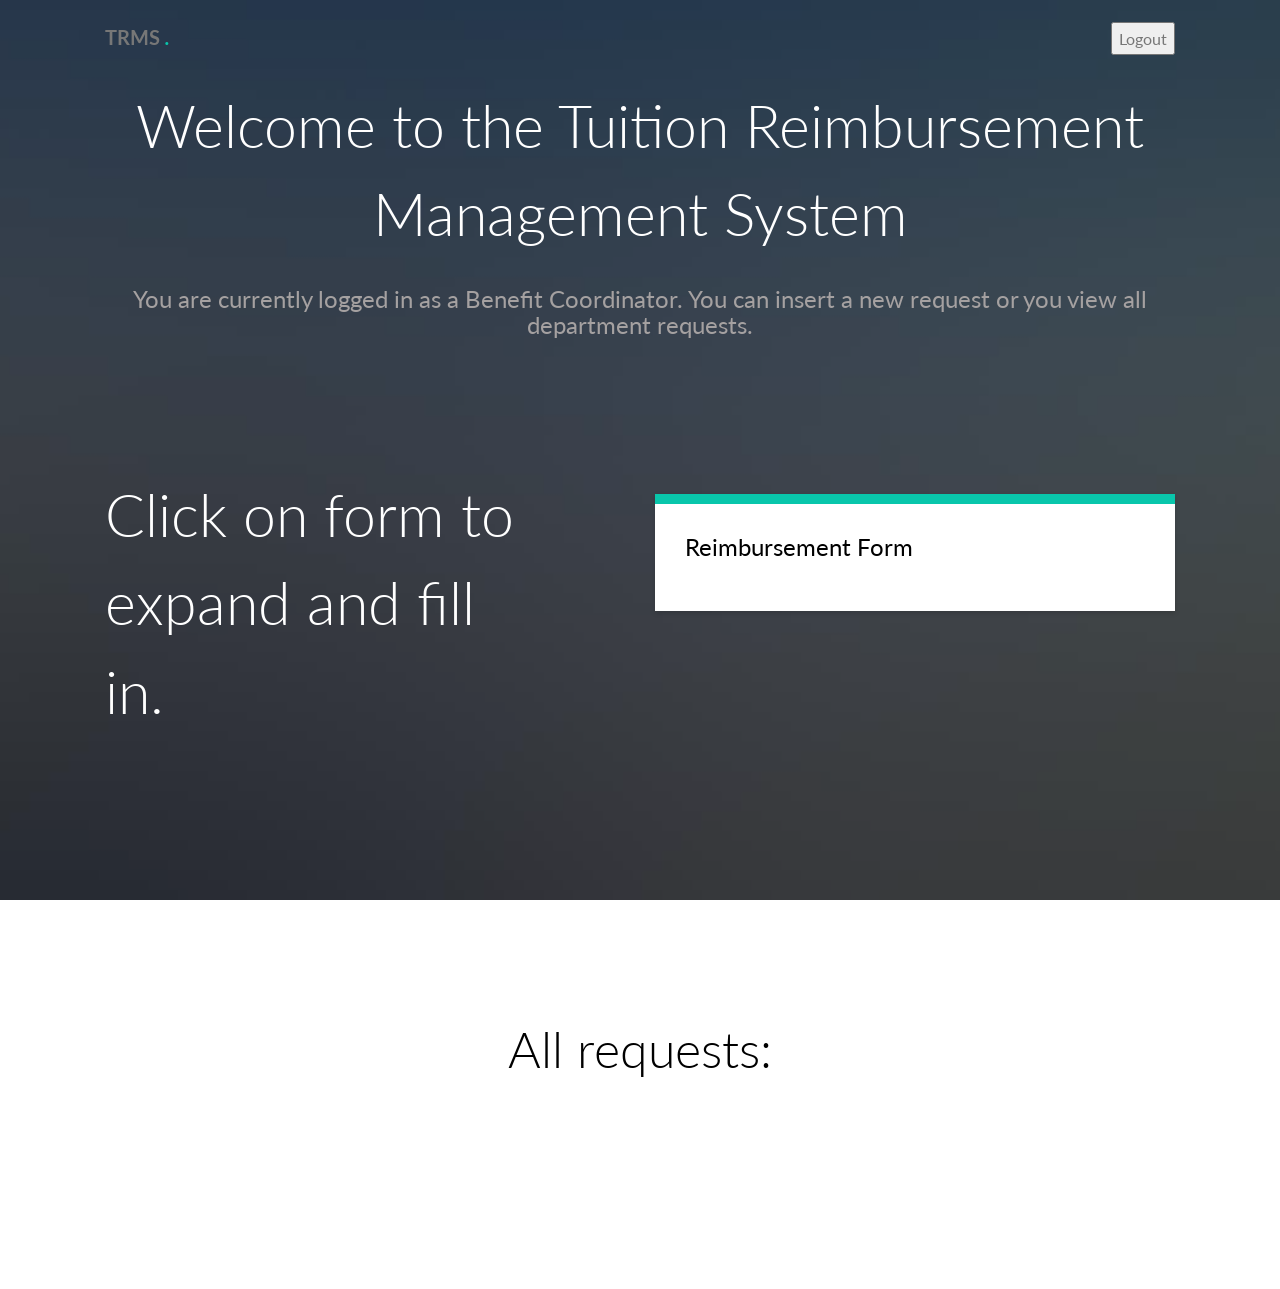
<file: src/main/webapp/bencoDashboard.html>
<!DOCTYPE HTML>
<!--
	Aesthetic by gettemplates.co
	Twitter: http://twitter.com/gettemplateco
	URL: http://gettemplates.co
-->
<html>

<head>
	<meta charset="utf-8">
	<meta http-equiv="X-UA-Compatible" content="IE=edge">
	<title>TRMS: Reimbursement System</title>
	<meta name="viewport" content="width=device-width, initial-scale=1">
	<meta name="description" content="Free HTML5 Website Template by GetTemplates.co" />
	<meta name="keywords"
		content="free website templates, free html5, free template, free bootstrap, free website template, html5, css3, mobile first, responsive" />
	<meta name="author" content="GetTemplates.co" />

	<link href="https://fonts.googleapis.com/css?family=Lato:300,400,700" rel="stylesheet">

	<!-- Animate.css -->
	<link rel="stylesheet" href="css/animate.css">
	<!-- Icomoon Icon Fonts-->
	<link rel="stylesheet" href="css/icomoon.css">
	<!-- Themify Icons-->
	<link rel="stylesheet" href="css/themify-icons.css">
	<!-- Bootstrap  -->
	<link rel="stylesheet" href="css/bootstrap.css">

	<!-- Theme style  -->
	<link rel="stylesheet" href="css/style.css">

	<!-- Modernizr JS -->
	<script src="js/modernizr-2.6.2.min.js"></script>

</head>

<body>

	<div class="gtco-loader"></div>

	<div id="page">


		<!-- <div class="page-inner"> -->
		<nav class="gtco-nav" role="navigation">
			<div class="gtco-container">

				<div class="row">
					<div class="col-sm-4 col-xs-12">
						<div id="gtco-logo">TRMS <em>.</em></div>
					</div>
					<div class="col-xs-8 text-right menu-1">
						<ul>
							<li>
								<form action="logout" style="display: inline-block;">
									<input type="submit" value="Logout">
								</form>
							</li>
						</ul>
					</div>
				</div>

			</div>
		</nav>

		<header id="gtco-header" class="gtco-cover gtco-cover-md" role="banner"
			style="background-image: url(images/img_bg_2.jpg)">
			<div class="overlay"></div>
			<div class="gtco-container">
				<div class="row">
					<div class="col-md-12 col-md-offset-0 text-left">
						<div class="row"><br /><br /><br />
							<h1 style="text-align: center">Welcome to the Tuition Reimbursement Management System</h1>
							<br />
                            <h3 style="text-align: center; color: rgb(165, 161, 161)">You are currently logged in as a 
                                Benefit Coordinator. You can insert a new request or you view
								all department requests.</h3>
							<div class="col-md-5 mt-text animate-box" data-animate-effect="fadeInUp">
								<h1>Click on form to expand and fill in.</h1>
							</div>
							<div class="col-md-6 col-md-push-1 animate-box"
								data-animate-effect="fadeInRight"><br/><br/><br/><br/><br/>
								<div class="form-wrap">
									<div class="tab">
										<div class="tab-content">
											<div class="tab-content-inner active" data-content="signup">
												<h3 onclick="formDisplay()">Reimbursement Form</h3>
												<form id="reimbursementForm" method="POST" style="display: none"
													action="new-reimbursement-request">
													<div class="row form-group">
														<div class="col-md-12">
															<label for="eventType">Event Type</label>
															<select name="eventType" id="eventType"
																class="form-control">
																<option value="1">Certification</option>
																<option value="2">Certification Preparation Classes
																</option>
																<option value="3">Seminar</option>
																<option value="4">Technical Training</option>
																<option value="5">University Courses</option>
																<option value="6">Other</option>
															</select>
														</div>
													</div>
													<div class="row form-group">
														<div class="col-md-12">
															<label for="date">Event Date</label>
															<input type="date" name="date" id="date"
																style="margin-left: 10px; width: 150px;" required>
															<script>
																date.min = new Date().toISOString().split("T")[0];
															</script>
														</div>
													</div>
													<div class="row form-group">
														<div class="col-md-12">
															<label for="time">Event Time</label>
															<input type="time" name="time" id="time"
																style="margin-left: 10px; width: 150px;" required>
														</div>
													</div>
													<div class="row form-group">
														<div class="col-md-12">
															<label for="location">Event Location</label>
															<input type="text" name="location" id="location"
																maxlength="500" class="form-control" required>
														</div>
													</div>
													<div class="row form-group">
														<div class="col-md-12">
															<label for="description">Event Desciption</label>
															<textarea id="description"
																placeholder="Eight week-long course focusing on..."
																style="resize: vertical;" maxlength="500"
																name="description" class="form-control"
																required></textarea>
														</div>
													</div>
													<div class="row form-group">
														<div class="col-md-12">
															<label for="cost">Event Cost</label>
															<input type="number" name="cost" id="cost" placeholder="$0"
																min="0" onchange="estimateCost()"
																style="margin-left: 10px; width: 120px;" required />
															<label id="estimate"></label>
														</div>
													</div>
													<div class="row form-group">
														<div class="col-md-12">
															<label for="justify">Work-Related Justification</label>
															<textarea id="justify"
																placeholder="Learn the skills and knowledge to improve..."
																style="resize: vertical;" maxlength="300" name="justify"
																class="form-control" required></textarea>
														</div>
													</div>
													<div class="row form-group">
														<div class="col-md-12">
															<label for="gradeFormat">Grading Format</label>
															<textarea id="gradeFormat"
																placeholder="Passing grade is 80%... &#10Grade is pass/fail..."
																style="resize: vertical;" maxlength="100"
																name="gradeFormat" class="form-control"
																required></textarea>
														</div>
													</div>
													<div class="row form-group">
														<div class="col-md-12">
															<label for="missed">Amount of Work Missed</label>
															<textarea id="missed"
																placeholder="Four days... &#10Every Tuesday for two hours..."
																style="resize: vertical;" maxlength="100" name="missed"
																class="form-control"></textarea>
														</div>
													</div>
													<div class="row form-group">
														<div class="col-md-12">
															<label for="file">Event Attachment</label>
															<input type="file" name="eventFile" id="eventFile"
																accept=".pdf, .png, .jpeg, .txt, .doc">
														</div>
													</div>
													<div class="row form-group">
														<div class="col-md-12">
															<label for="file">Attach Approvals</label>
															<input type="file" name="approveFile" id="approveFile"
																accept=".msg">
															<label for="approval">Approval Type</label>
															<select name="approval" id="approval" class="form-control">
																<option value="null">--none--</option>
																<option value="sup">Supervisor</option>
																<option value="dept">Department Head</option>
																<option value="benco">Benefit Coordinator</option>
															</select>
														</div>
													</div>
													<div class="row form-group">
														<div class="col-md-12">
															<input type="submit" id="submitForm"
																class="btn btn-primary btn-block" value="Submit">
														</div>
													</div>
													<div class="row form-group">
														<div class="col-md-12">
															<p id="errors" style="color: red"></p>
														</div>
													</div>
													<button type="button" class="btn cancel"
														onclick="formDisplay()">Close</button>
												</form>
											</div>
										</div>
									</div>
								</div>
							</div>
						</div>
					</div>
				</div>
			</div>
			<br /><br />
		</header>

		<div class="gtco-section">
			<div class="gtco-container">
				<div class="row">
					<div class="col-md-8 col-md-offset-2 text-center gtco-heading" name="incomingRequestsForBenco" id="incomingRequestsForBenco">
						<h2>All requests:</h2>
					</div>
				</div>
			</div>
		</div>




		<!--Custom JS-->
		<script type="text/javascript" src="js/TRMSdashboard.js"></script>

		<!-- jQuery -->
		<script src="js/jquery.min.js"></script>
		<!-- jQuery Easing -->
		<script src="js/jquery.easing.1.3.js"></script>
		<!-- Bootstrap -->
		<script src="js/bootstrap.min.js"></script>
		<!-- Waypoints -->
		<script src="js/jquery.waypoints.min.js"></script>
		<!-- Carousel -->
		<script src="js/owl.carousel.min.js"></script>
		<!-- countTo -->
		<script src="js/jquery.countTo.js"></script>

		<!-- Stellar Parallax -->
		<script src="js/jquery.stellar.min.js"></script>

		<!-- Magnific Popup -->
		<script src="js/jquery.magnific-popup.min.js"></script>
		<script src="js/magnific-popup-options.js"></script>

		<!-- Datepicker -->
		<script src="js/bootstrap-datepicker.min.js"></script>


		<!-- Main -->
		<script src="js/main.js"></script>

</body>

</html>
</file>
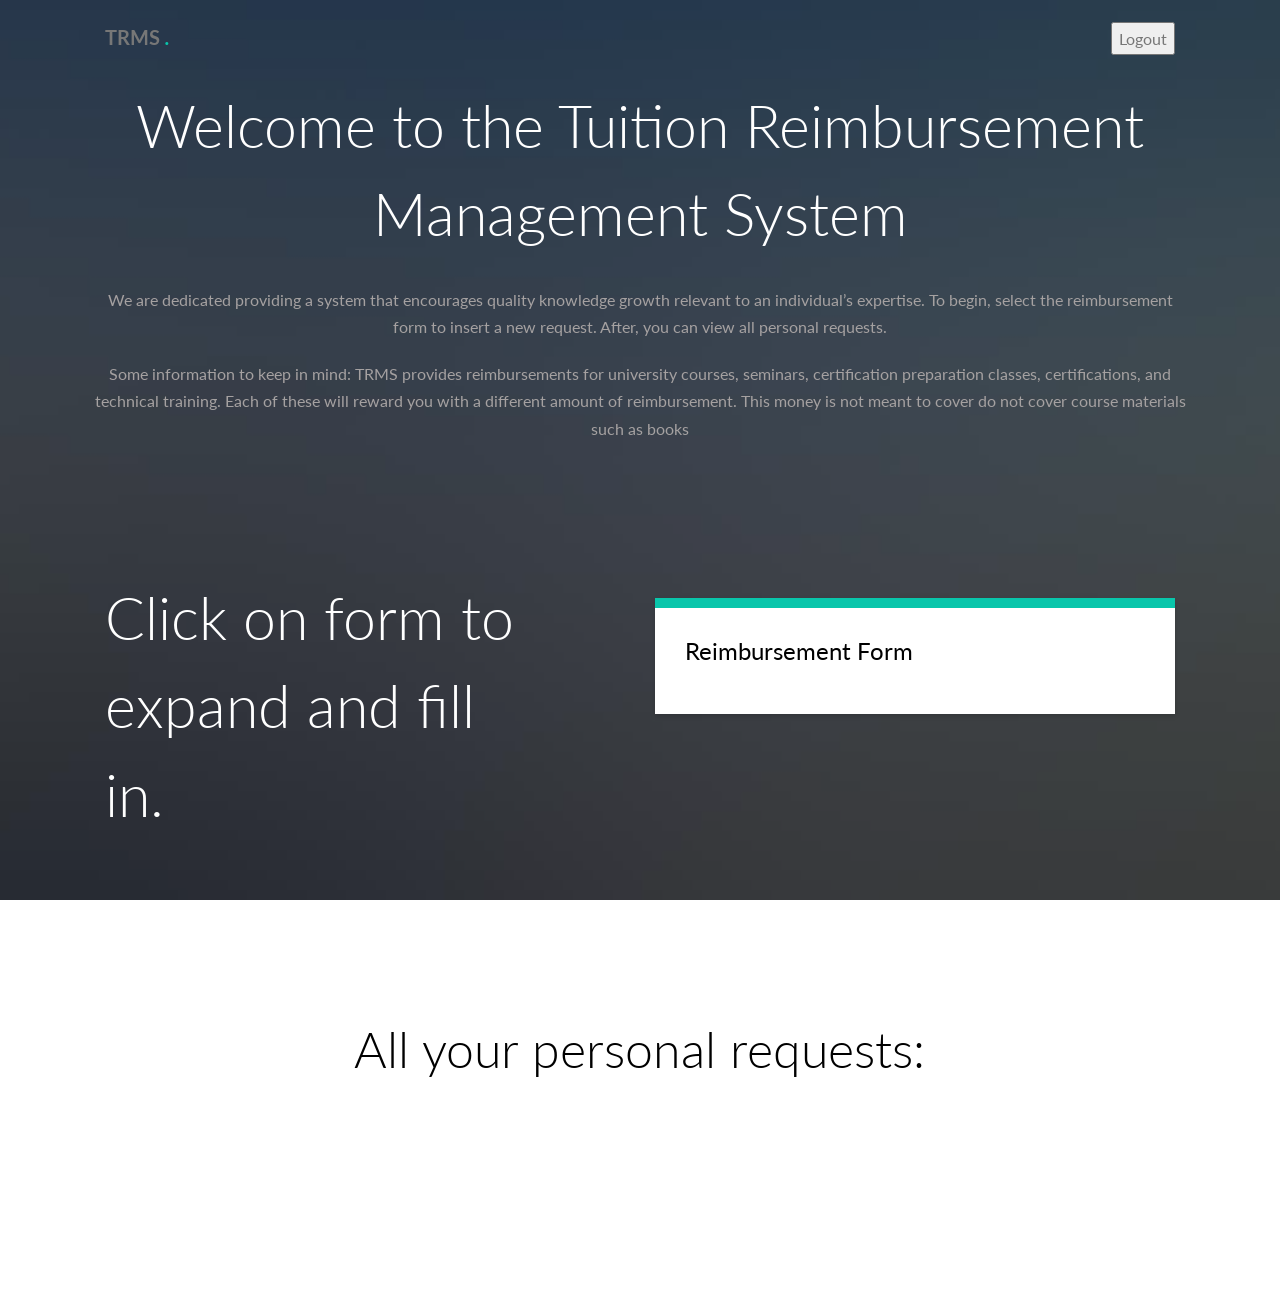
<file: src/main/webapp/dashboard.html>
<!DOCTYPE HTML>
<!--
	Aesthetic by gettemplates.co
	Twitter: http://twitter.com/gettemplateco
	URL: http://gettemplates.co
-->
<html>

<head>
	<meta charset="utf-8">
	<meta http-equiv="X-UA-Compatible" content="IE=edge">
	<title>TRMS: Reimbursement System</title>
	<meta name="viewport" content="width=device-width, initial-scale=1">
	<meta name="description" content="Free HTML5 Website Template by GetTemplates.co" />
	<meta name="keywords"
		content="free website templates, free html5, free template, free bootstrap, free website template, html5, css3, mobile first, responsive" />
	<meta name="author" content="GetTemplates.co" />

	<link href="https://fonts.googleapis.com/css?family=Lato:300,400,700" rel="stylesheet">

	<!-- Animate.css -->
	<link rel="stylesheet" href="css/animate.css">
	<!-- Icomoon Icon Fonts-->
	<link rel="stylesheet" href="css/icomoon.css">
	<!-- Themify Icons-->
	<link rel="stylesheet" href="css/themify-icons.css">
	<!-- Bootstrap  -->
	<link rel="stylesheet" href="css/bootstrap.css">

	<!-- Theme style  -->
	<link rel="stylesheet" href="css/style.css">

	<!-- Modernizr JS -->
	<script src="js/modernizr-2.6.2.min.js"></script>

</head>

<body>

	<div class="gtco-loader"></div>

	<div id="page">


		<!-- <div class="page-inner"> -->
		<nav class="gtco-nav" role="navigation">
			<div class="gtco-container">

				<div class="row">
					<div class="col-sm-4 col-xs-12">
						<div id="gtco-logo">TRMS <em>.</em></div>
					</div>
					<div class="col-xs-8 text-right menu-1">
						<ul>
							<li>
								<form action="logout" style="display: inline-block;">
									<input type="submit" value="Logout">
								</form>
							</li>
						</ul>
					</div>
				</div>

			</div>
		</nav>

		<header id="gtco-header" class="gtco-cover gtco-cover-md" role="banner"
			style="background-image: url(images/img_bg_2.jpg)">
			<div class="overlay"></div>
			<div class="gtco-container">
				<div class="row">
					<div class="col-md-12 col-md-offset-0 text-left">
						<div class="row"><br /><br /><br />
							<h1 style="text-align: center">Welcome to the Tuition Reimbursement Management System</h1>
							<br />
							<p style="text-align: center; color: rgb(165, 161, 161)">We are dedicated providing a
								system that
								encourages
								quality knowledge growth relevant to an individual’s expertise. To begin, select the
								reimbursement form to insert a new request. After, you can view
								all personal requests.</p>
							<p style="text-align: center; color: rgb(165, 161, 161)">Some information to keep in mind:
								TRMS provides reimbursements
								for university courses, seminars, certification preparation classes, certifications, and
								technical training.
								Each of these will reward you with a different amount of reimbursement. This money is
								not meant to cover do not cover
								course materials such as books</p>
							<div class="col-md-5 mt-text animate-box" data-animate-effect="fadeInUp">
								<h1>Click on form to expand and fill in.</h1>
							</div>
							<div class="col-md-6 col-md-push-1 animate-box" 
								data-animate-effect="fadeInRight"><br/><br/><br/><br/><br/>
								<div class="form-wrap">
									<div class="tab">
										<div class="tab-content">
											<div class="tab-content-inner active" data-content="signup">
												<h3 onclick="formDisplay()">Reimbursement Form</h3>
												<form id="reimbursementForm" method="POST" style="display: none"
													action="new-reimbursement-request">
													<div class="row form-group">
														<div class="col-md-12">
															<label for="eventType">Event Type</label>
															<select name="eventType" id="eventType"
																class="form-control">
																<option value="1">Certification</option>
																<option value="2">Certification Preparation Classes
																</option>
																<option value="3">Seminar</option>
																<option value="4">Technical Training</option>
																<option value="5">University Courses</option>
																<option value="6">Other</option>
															</select>
														</div>
													</div>
													<div class="row form-group">
														<div class="col-md-12">
															<label for="date">Event Date</label>
															<input type="date" name="date" id="date"
																style="margin-left: 10px; width: 150px;" required>
															<script>
																date.min = new Date().toISOString().split("T")[0];
															</script>
														</div>
													</div>
													<div class="row form-group">
														<div class="col-md-12">
															<label for="time">Event Time</label>
															<input type="time" name="time" id="time"
																style="margin-left: 10px; width: 150px;" required>
														</div>
													</div>
													<div class="row form-group">
														<div class="col-md-12">
															<label for="location">Event Location</label>
															<input type="text" name="location" id="location"
																maxlength="500" class="form-control" required>
														</div>
													</div>
													<div class="row form-group">
														<div class="col-md-12">
															<label for="description">Event Desciption</label>
															<textarea id="description"
																placeholder="Eight week-long course focusing on..."
																style="resize: vertical;" maxlength="500"
																name="description" class="form-control"
																required></textarea>
														</div>
													</div>
													<div class="row form-group">
														<div class="col-md-12">
															<label for="cost">Event Cost</label>
															<input type="number" name="cost" id="cost" placeholder="$0"
																min="0" onchange="estimateCost()"
																style="margin-left: 10px; width: 120px;" required />
															<label id="estimate"></label>
														</div>
													</div>
													<div class="row form-group">
														<div class="col-md-12">
															<label for="justify">Work-Related Justification</label>
															<textarea id="justify"
																placeholder="Learn the skills and knowledge to improve..."
																style="resize: vertical;" maxlength="300" name="justify"
																class="form-control" required></textarea>
														</div>
													</div>
													<div class="row form-group">
														<div class="col-md-12">
															<label for="gradeFormat">Grading Format</label>
															<textarea id="gradeFormat"
																placeholder="Passing grade is 80%... &#10Grade is pass/fail..."
																style="resize: vertical;" maxlength="100"
																name="gradeFormat" class="form-control"
																required></textarea>
														</div>
													</div>
													<div class="row form-group">
														<div class="col-md-12">
															<label for="missed">Amount of Work Missed</label>
															<textarea id="missed"
																placeholder="Four days... &#10Every Tuesday for two hours..."
																style="resize: vertical;" maxlength="100" name="missed"
																class="form-control"></textarea>
														</div>
													</div>
													<div class="row form-group">
														<div class="col-md-12">
															<label for="file">Event Attachment</label>
															<input type="file" name="eventFile" id="eventFile"
																accept=".pdf, .png, .jpeg, .txt, .doc">
														</div>
													</div>
													<div class="row form-group">
														<div class="col-md-12">
															<label for="file">Attach Approvals</label>
															<input type="file" name="approveFile" id="approveFile"
																accept=".msg">
															<label for="approval">Approval Type</label>
															<select name="approval" id="approval" class="form-control">
																<option value="null">--none--</option>
																<option value="sup">Supervisor</option>
																<option value="dept">Department Head</option>
																<option value="benco">Benefit Coordinator</option>
															</select>
														</div>
													</div>
													<div class="row form-group">
														<div class="col-md-12">
															<input type="submit" id="submitForm"
																class="btn btn-primary btn-block" value="Submit">
														</div>
													</div>
													<div class="row form-group">
														<div class="col-md-12">
															<p id="errors" style="color: red"></p>
														</div>
													</div>
													<button type="button" class="btn cancel"
														onclick="formDisplay()">Close</button>
												</form>
											</div>
										</div>
									</div>
								</div>
							</div>
						</div>
					</div>
				</div>
			</div>
			<br /><br />
		</header>

		<div class="gtco-section">
			<div class="gtco-container">
				<div class="row">
					<div class="col-md-8 col-md-offset-2 text-center gtco-heading" name="requests" id="requests">
						<h2>All your personal requests:</h2>
					</div>
				</div>
			</div>
		</div>




		<!--Custom JS-->
		<script type="text/javascript" src="js/TRMSdashboard.js"></script>

		<!-- jQuery -->
		<script src="js/jquery.min.js"></script>
		<!-- jQuery Easing -->
		<script src="js/jquery.easing.1.3.js"></script>
		<!-- Bootstrap -->
		<script src="js/bootstrap.min.js"></script>
		<!-- Waypoints -->
		<script src="js/jquery.waypoints.min.js"></script>
		<!-- Carousel -->
		<script src="js/owl.carousel.min.js"></script>
		<!-- countTo -->
		<script src="js/jquery.countTo.js"></script>

		<!-- Stellar Parallax -->
		<script src="js/jquery.stellar.min.js"></script>

		<!-- Magnific Popup -->
		<script src="js/jquery.magnific-popup.min.js"></script>
		<script src="js/magnific-popup-options.js"></script>

		<!-- Datepicker -->
		<script src="js/bootstrap-datepicker.min.js"></script>


		<!-- Main -->
		<script src="js/main.js"></script>

</body>

</html>
</file>
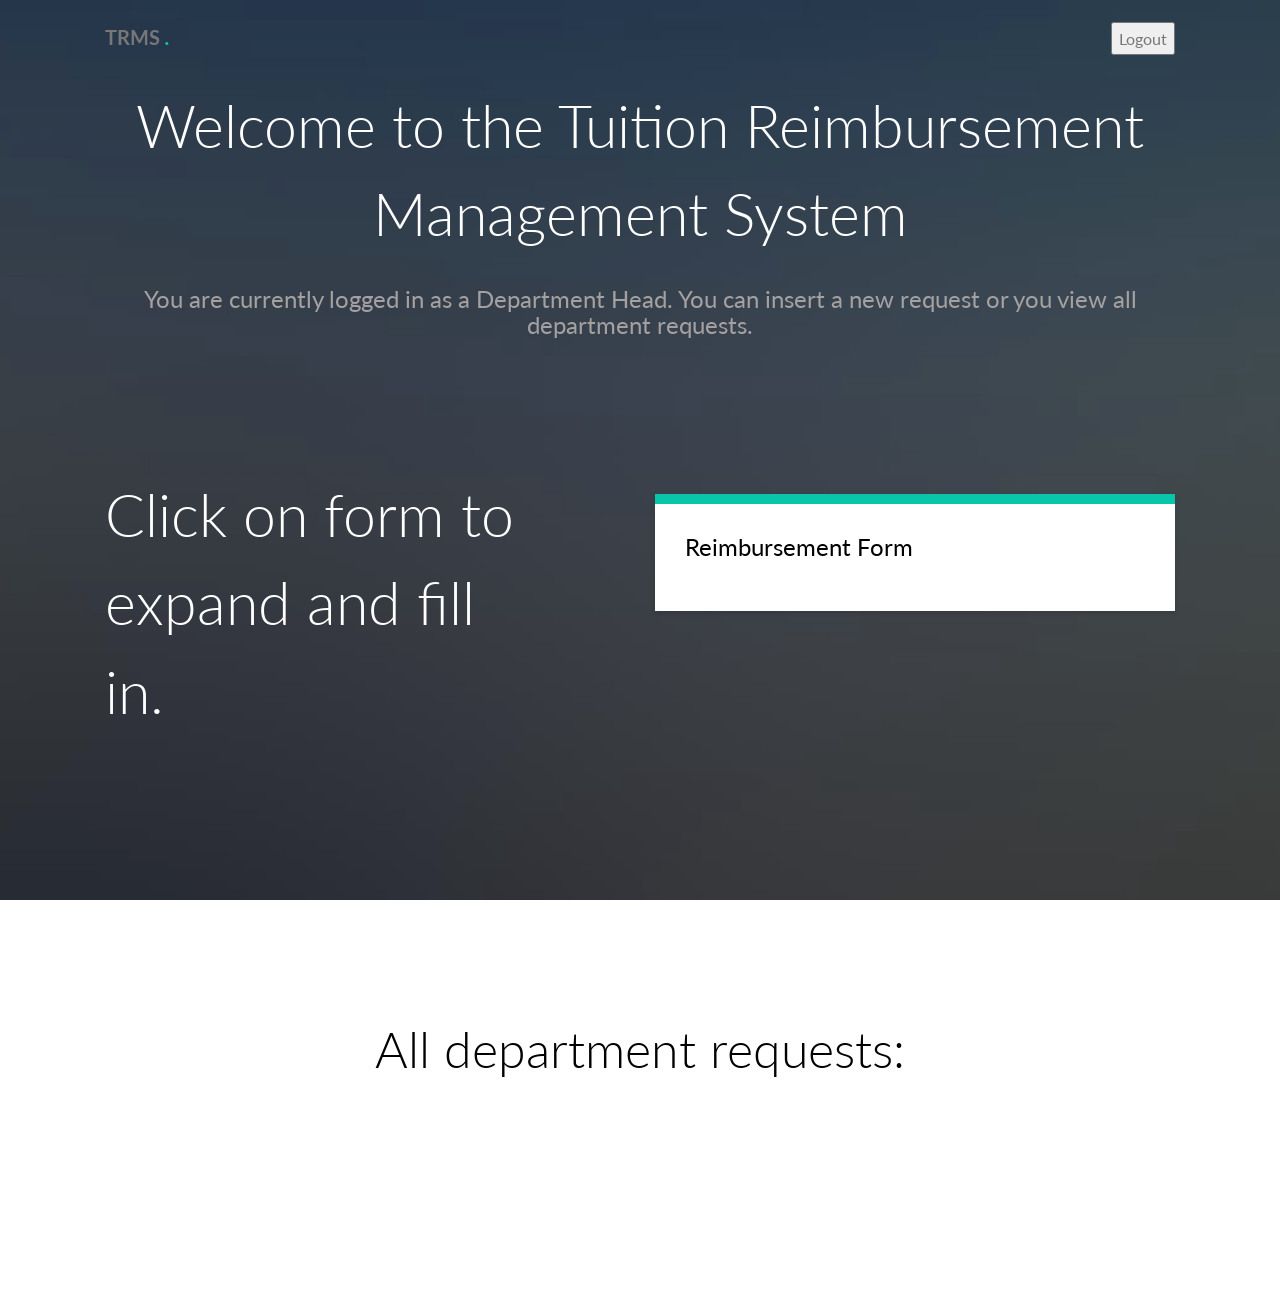
<file: src/main/webapp/deptHeadDashboard.html>
<!DOCTYPE HTML>
<!--
	Aesthetic by gettemplates.co
	Twitter: http://twitter.com/gettemplateco
	URL: http://gettemplates.co
-->
<html>

<head>
	<meta charset="utf-8">
	<meta http-equiv="X-UA-Compatible" content="IE=edge">
	<title>TRMS: Reimbursement System</title>
	<meta name="viewport" content="width=device-width, initial-scale=1">
	<meta name="description" content="Free HTML5 Website Template by GetTemplates.co" />
	<meta name="keywords"
		content="free website templates, free html5, free template, free bootstrap, free website template, html5, css3, mobile first, responsive" />
	<meta name="author" content="GetTemplates.co" />

	<link href="https://fonts.googleapis.com/css?family=Lato:300,400,700" rel="stylesheet">

	<!-- Animate.css -->
	<link rel="stylesheet" href="css/animate.css">
	<!-- Icomoon Icon Fonts-->
	<link rel="stylesheet" href="css/icomoon.css">
	<!-- Themify Icons-->
	<link rel="stylesheet" href="css/themify-icons.css">
	<!-- Bootstrap  -->
	<link rel="stylesheet" href="css/bootstrap.css">

	<!-- Theme style  -->
	<link rel="stylesheet" href="css/style.css">

	<!-- Modernizr JS -->
	<script src="js/modernizr-2.6.2.min.js"></script>

</head>

<body>

	<div class="gtco-loader"></div>

	<div id="page">


		<!-- <div class="page-inner"> -->
		<nav class="gtco-nav" role="navigation">
			<div class="gtco-container">

				<div class="row">
					<div class="col-sm-4 col-xs-12">
						<div id="gtco-logo">TRMS <em>.</em></div>
					</div>
					<div class="col-xs-8 text-right menu-1">
						<ul>
							<li>
								<form action="logout" style="display: inline-block;">
									<input type="submit" value="Logout">
								</form>
							</li>
						</ul>
					</div>
				</div>

			</div>
		</nav>

		<header id="gtco-header" class="gtco-cover gtco-cover-md" role="banner"
			style="background-image: url(images/img_bg_2.jpg)">
			<div class="overlay"></div>
			<div class="gtco-container">
				<div class="row">
					<div class="col-md-12 col-md-offset-0 text-left">
						<div class="row"><br /><br /><br />
							<h1 style="text-align: center">Welcome to the Tuition Reimbursement Management System</h1>
							<br />
                            <h3 style="text-align: center; color: rgb(165, 161, 161)">You are currently logged in as a 
                                Department Head. You can insert a new request or you view
								all department requests.</h3>
							<div class="col-md-5 mt-text animate-box" data-animate-effect="fadeInUp">
								<h1>Click on form to expand and fill in.</h1>
							</div>
							<div class="col-md-6 col-md-push-1 animate-box"
								data-animate-effect="fadeInRight"><br/><br/><br/><br/><br/>
								<div class="form-wrap">
									<div class="tab">
										<div class="tab-content">
											<div class="tab-content-inner active" data-content="signup">
												<h3 onclick="formDisplay()">Reimbursement Form</h3>
												<form id="reimbursementForm" method="POST" style="display: none"
													action="new-reimbursement-request">
													<div class="row form-group">
														<div class="col-md-12">
															<label for="eventType">Event Type</label>
															<select name="eventType" id="eventType"
																class="form-control">
																<option value="1">Certification</option>
																<option value="2">Certification Preparation Classes
																</option>
																<option value="3">Seminar</option>
																<option value="4">Technical Training</option>
																<option value="5">University Courses</option>
																<option value="6">Other</option>
															</select>
														</div>
													</div>
													<div class="row form-group">
														<div class="col-md-12">
															<label for="date">Event Date</label>
															<input type="date" name="date" id="date"
																style="margin-left: 10px; width: 150px;" required>
															<script>
																date.min = new Date().toISOString().split("T")[0];
															</script>
														</div>
													</div>
													<div class="row form-group">
														<div class="col-md-12">
															<label for="time">Event Time</label>
															<input type="time" name="time" id="time"
																style="margin-left: 10px; width: 150px;" required>
														</div>
													</div>
													<div class="row form-group">
														<div class="col-md-12">
															<label for="location">Event Location</label>
															<input type="text" name="location" id="location"
																maxlength="500" class="form-control" required>
														</div>
													</div>
													<div class="row form-group">
														<div class="col-md-12">
															<label for="description">Event Desciption</label>
															<textarea id="description"
																placeholder="Eight week-long course focusing on..."
																style="resize: vertical;" maxlength="500"
																name="description" class="form-control"
																required></textarea>
														</div>
													</div>
													<div class="row form-group">
														<div class="col-md-12">
															<label for="cost">Event Cost</label>
															<input type="number" name="cost" id="cost" placeholder="$0"
																min="0" onchange="estimateCost()"
																style="margin-left: 10px; width: 120px;" required />
															<label id="estimate"></label>
														</div>
													</div>
													<div class="row form-group">
														<div class="col-md-12">
															<label for="justify">Work-Related Justification</label>
															<textarea id="justify"
																placeholder="Learn the skills and knowledge to improve..."
																style="resize: vertical;" maxlength="300" name="justify"
																class="form-control" required></textarea>
														</div>
													</div>
													<div class="row form-group">
														<div class="col-md-12">
															<label for="gradeFormat">Grading Format</label>
															<textarea id="gradeFormat"
																placeholder="Passing grade is 80%... &#10Grade is pass/fail..."
																style="resize: vertical;" maxlength="100"
																name="gradeFormat" class="form-control"
																required></textarea>
														</div>
													</div>
													<div class="row form-group">
														<div class="col-md-12">
															<label for="missed">Amount of Work Missed</label>
															<textarea id="missed"
																placeholder="Four days... &#10Every Tuesday for two hours..."
																style="resize: vertical;" maxlength="100" name="missed"
																class="form-control"></textarea>
														</div>
													</div>
													<div class="row form-group">
														<div class="col-md-12">
															<label for="file">Event Attachment</label>
															<input type="file" name="eventFile" id="eventFile"
																accept=".pdf, .png, .jpeg, .txt, .doc">
														</div>
													</div>
													<div class="row form-group">
														<div class="col-md-12">
															<label for="file">Attach Approvals</label>
															<input type="file" name="approveFile" id="approveFile"
																accept=".msg">
															<label for="approval">Approval Type</label>
															<select name="approval" id="approval" class="form-control">
																<option value="null">--none--</option>
																<option value="sup">Supervisor</option>
																<option value="dept">Department Head</option>
																<option value="benco">Benefit Coordinator</option>
															</select>
														</div>
													</div>
													<div class="row form-group">
														<div class="col-md-12">
															<input type="submit" id="submitForm"
																class="btn btn-primary btn-block" value="Submit">
														</div>
													</div>
													<div class="row form-group">
														<div class="col-md-12">
															<p id="errors" style="color: red"></p>
														</div>
													</div>
													<button type="button" class="btn cancel"
														onclick="formDisplay()">Close</button>
												</form>
											</div>
										</div>
									</div>
								</div>
							</div>
						</div>
					</div>
				</div>
			</div>
			<br /><br />
		</header>

		<div class="gtco-section">
			<div class="gtco-container">
				<div class="row">
					<div class="col-md-8 col-md-offset-2 text-center gtco-heading" name="incomingRequests" id="incomingRequests">
						<h2>All department requests:</h2>
					</div>
				</div>
			</div>
		</div>




		<!--Custom JS-->
		<script type="text/javascript" src="js/TRMSdashboard.js"></script>

		<!-- jQuery -->
		<script src="js/jquery.min.js"></script>
		<!-- jQuery Easing -->
		<script src="js/jquery.easing.1.3.js"></script>
		<!-- Bootstrap -->
		<script src="js/bootstrap.min.js"></script>
		<!-- Waypoints -->
		<script src="js/jquery.waypoints.min.js"></script>
		<!-- Carousel -->
		<script src="js/owl.carousel.min.js"></script>
		<!-- countTo -->
		<script src="js/jquery.countTo.js"></script>

		<!-- Stellar Parallax -->
		<script src="js/jquery.stellar.min.js"></script>

		<!-- Magnific Popup -->
		<script src="js/jquery.magnific-popup.min.js"></script>
		<script src="js/magnific-popup-options.js"></script>

		<!-- Datepicker -->
		<script src="js/bootstrap-datepicker.min.js"></script>


		<!-- Main -->
		<script src="js/main.js"></script>

</body>

</html>
</file>
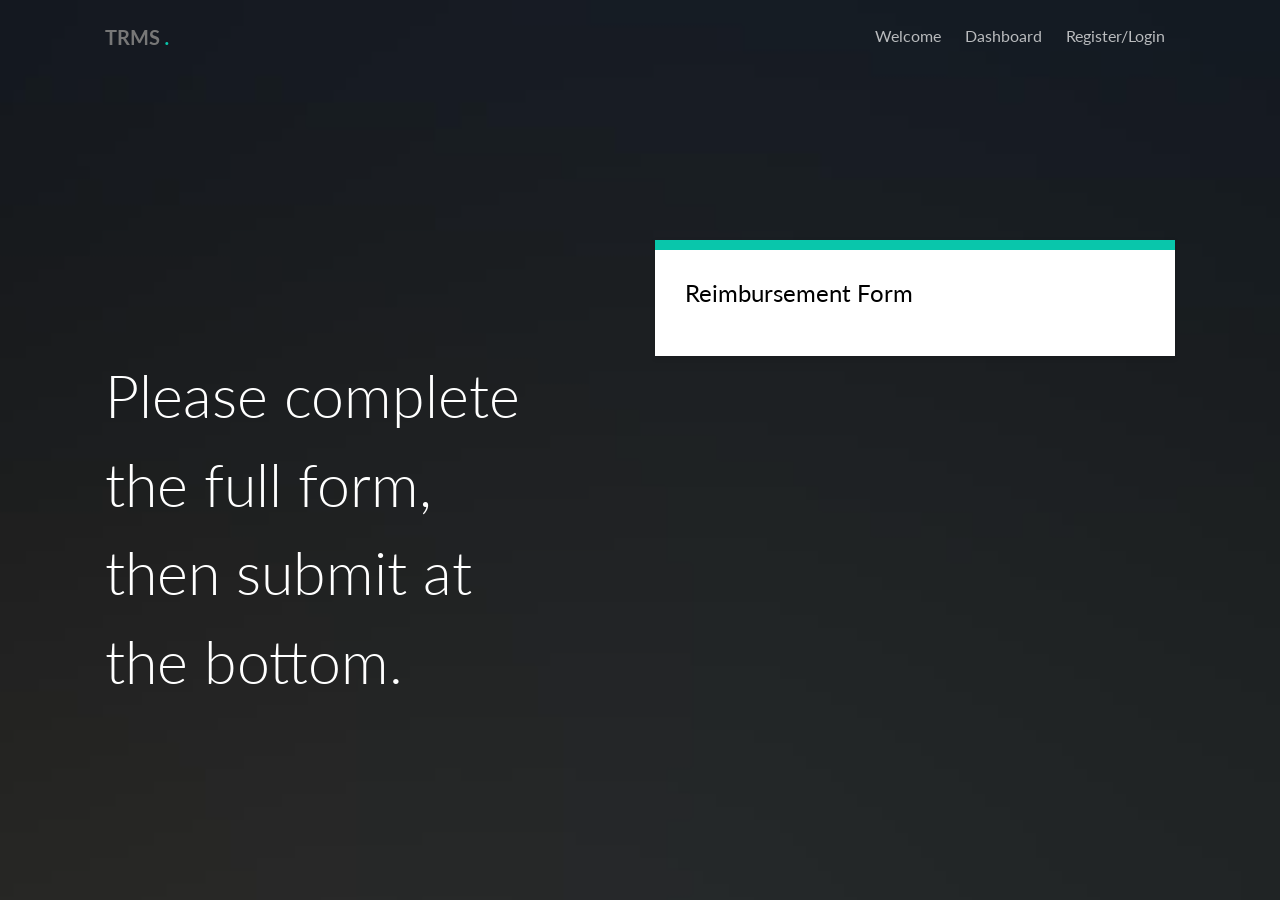
<file: src/main/webapp/form.html>
<!DOCTYPE HTML>
<!--
	Aesthetic by gettemplates.co
	Twitter: http://twitter.com/gettemplateco
	URL: http://gettemplates.co
-->
<html>

<head>
    <meta charset="utf-8">
    <meta http-equiv="X-UA-Compatible" content="IE=edge">
    <title>TRMS: Reimbursement System</title>
    <meta name="viewport" content="width=device-width, initial-scale=1">
    <meta name="description" content="Free HTML5 Website Template by GetTemplates.co" />
    <meta name="keywords"
        content="free website templates, free html5, free template, free bootstrap, free website template, html5, css3, mobile first, responsive" />
    <meta name="author" content="GetTemplates.co" />

    <link href="https://fonts.googleapis.com/css?family=Lato:300,400,700" rel="stylesheet">

    <!-- Animate.css -->
    <link rel="stylesheet" href="css/animate.css">
    <!-- Icomoon Icon Fonts-->
    <link rel="stylesheet" href="css/icomoon.css">
    <!-- Themify Icons-->
    <link rel="stylesheet" href="css/themify-icons.css">
    <!-- Bootstrap  -->
    <link rel="stylesheet" href="css/bootstrap.css">

    <!-- Theme style  -->
    <link rel="stylesheet" href="css/style.css">

    <!-- Modernizr JS -->
    <script src="js/modernizr-2.6.2.min.js"></script>

</head>

<body style="background-image: url(images/img_bg_2.jpg)">

    <div class="gtco-loader"></div>

    <div id="page">


        <!-- <div class="page-inner"> -->
        <nav class="gtco-nav" role="navigation">
            <div class="gtco-container">

                <div class="row">
                    <div class="col-sm-4 col-xs-12">
                        <div id="gtco-logo">TRMS <em>.</em></div>
                    </div>
                    <div class="col-xs-8 text-right menu-1">
                        <ul>
                            <li><a href="index.html">Welcome</a></li>
                            <li><a href="dashboard.html">Dashboard</a></li>
                            <li><a href="login.html">Register/Login</a></li>
                        </ul>
                    </div>
                </div>

            </div>
        </nav>

        <header id="gtco-header" class="gtco-cover gtco-cover-md" role="banner"
            style="background-image: url(images/img_6.jpg)">
            <div class="overlay"></div>
            <div class="gtco-container">
                <div class="row">
                    <div class="col-md-12 col-md-offset-0 text-left">
                        <div class="row row-mt-15em">
                            <div class="col-md-5 mt-text animate-box" data-animate-effect="fadeInUp">
                                <h1>Please complete the full form, then submit at the bottom.</h1>
                            </div>
                            <div class="col-md-6 col-md-push-1 animate-box" data-animate-effect="fadeInRight">
                                <div class="form-wrap">
                                    <div class="tab">
                                        <div class="tab-content">
                                            <div class="tab-content-inner active" data-content="signup">
                                                <h3 onclick="formDisplay()">Reimbursement Form</h3>
                                                <form id="reimbursementForm" method="POST" style="display: none"
                                                    action="new-reimbursement-request">
                                                    <div class="row form-group">
                                                        <div class="col-md-12">
                                                            <label for="eventType">Event Type</label>
                                                            <select name="eventType" id="eventType"
                                                                class="form-control">
                                                                <option value="1">Certification</option>
                                                                <option value="2">Certification Preparation Classes
                                                                </option>
                                                                <option value="3">Seminar</option>
                                                                <option value="4">Technical Training</option>
                                                                <option value="5">University Courses</option>
                                                                <option value="6">Other</option>
                                                            </select>
                                                        </div>
                                                    </div>
                                                    <div class="row form-group">
                                                        <div class="col-md-12">
                                                            <label for="date">Event Date</label>
                                                            <input type="date" name="date" id="date"
                                                                style="margin-left: 10px; width: 150px;" required>
                                                            <script>
                                                                date.min = new Date().toISOString().split("T")[0];
                                                            </script>
                                                        </div>
                                                    </div>
                                                    <div class="row form-group">
                                                        <div class="col-md-12">
                                                            <label for="time">Event Time</label>
                                                            <input type="time" name="time" id="time"
                                                                style="margin-left: 10px; width: 150px;" required>
                                                        </div>
                                                    </div>
                                                    <div class="row form-group">
                                                        <div class="col-md-12">
                                                            <label for="location">Event Location</label>
                                                            <input type="text" name="location" id="location"
                                                                maxlength="500" class="form-control" required>
                                                        </div>
                                                    </div>
                                                    <div class="row form-group">
                                                        <div class="col-md-12">
                                                            <label for="description">Event Desciption</label>
                                                            <textarea id="description"
                                                                placeholder="Eight week-long course focusing on..."
                                                                style="resize: vertical;" maxlength="500"
                                                                name="description" class="form-control"
                                                                required></textarea>
                                                        </div>
                                                    </div>
                                                    <div class="row form-group">
                                                        <div class="col-md-12">
                                                            <label for="cost">Event Cost</label>
                                                            <input type="number" name="cost" id="cost" placeholder="$0"
                                                                min="0" onchange="estimateCost()"
                                                                style="margin-left: 10px; width: 120px;" required />
                                                            <label id="estimate"></label>
                                                        </div>
                                                    </div>
                                                    <div class="row form-group">
                                                        <div class="col-md-12">
                                                            <label for="justify">Work-Related Justification</label>
                                                            <textarea id="justify"
                                                                placeholder="Learn the skills and knowledge to improve..."
                                                                style="resize: vertical;" maxlength="300" name="justify"
                                                                class="form-control" required></textarea>
                                                        </div>
                                                    </div>
                                                    <div class="row form-group">
                                                        <div class="col-md-12">
                                                            <label for="gradeFormat">Grading Format</label>
                                                            <textarea id="gradeFormat"
                                                                placeholder="Passing grade is 80%... &#10Grade is pass/fail..."
                                                                style="resize: vertical;" maxlength="100"
                                                                name="gradeFormat" class="form-control"
                                                                required></textarea>
                                                        </div>
                                                    </div>
                                                    <div class="row form-group">
                                                        <div class="col-md-12">
                                                            <label for="missed">Amount of Work Missed</label>
                                                            <textarea id="missed"
                                                                placeholder="Four days... &#10Every Tuesday for two hours..."
                                                                style="resize: vertical;" maxlength="100" name="missed"
                                                                class="form-control"></textarea>
                                                        </div>
                                                    </div>
                                                    <div class="row form-group">
                                                        <div class="col-md-12">
                                                            <label for="file">Event Attachment</label>
                                                            <input type="file" name="eventFile" id="eventFile"
                                                                accept=".pdf, .png, .jpeg, .txt, .doc">
                                                        </div>
                                                    </div>
                                                    <div class="row form-group">
                                                        <div class="col-md-12">
                                                            <label for="file">Attach Approvals</label>
                                                            <input type="file" name="approveFile" id="approveFile"
                                                                accept=".msg">
                                                            <label for="approval">Approval Type</label>
                                                            <select name="approval" id="approval" class="form-control">
                                                                <option value="sup">Supervisor</option>
                                                                <option value="dept">Department Head</option>
                                                                <option value="benco">Benefit Coordinator</option>
                                                            </select>
                                                        </div>
                                                    </div>
                                                    <div class="row form-group">
                                                        <div class="col-md-12">
                                                            <input type="submit" id="submitForm"
                                                                class="btn btn-primary btn-block" value="Submit">
                                                        </div>
                                                    </div>
                                                    <div class="row form-group">
                                                        <div class="col-md-12">
                                                            <p id="errors" style="color: red"></p>
                                                        </div>
                                                    </div>
                                                    <button type="button" class="btn cancel"
                                                        onclick="formDisplay()">Close</button>
                                                </form>
                                            </div>
                                        </div>
                                    </div>
                                </div>
                            </div>
                        </div>
                    </div>
                </div>
            </div>
            <br /><br />
        </header>
    </div>

    <!-- Main -->
    <script src="js/TRMSForm.js"></script>

    <!-- jQuery -->
    <script src="js/jquery.min.js"></script>
    <!-- jQuery Easing -->
    <script src="js/jquery.easing.1.3.js"></script>
    <!-- Bootstrap -->
    <script src="js/bootstrap.min.js"></script>
    <!-- Waypoints -->
    <script src="js/jquery.waypoints.min.js"></script>
    <!-- Carousel -->
    <script src="js/owl.carousel.min.js"></script>
    <!-- countTo -->
    <script src="js/jquery.countTo.js"></script>

    <!-- Stellar Parallax -->
    <script src="js/jquery.stellar.min.js"></script>

    <!-- Magnific Popup -->
    <script src="js/jquery.magnific-popup.min.js"></script>
    <script src="js/magnific-popup-options.js"></script>

    <!-- Datepicker -->
    <script src="js/bootstrap-datepicker.min.js"></script>

    <!-- Main -->
    <script src="js/main.js"></script>

</body>

</html>
</file>
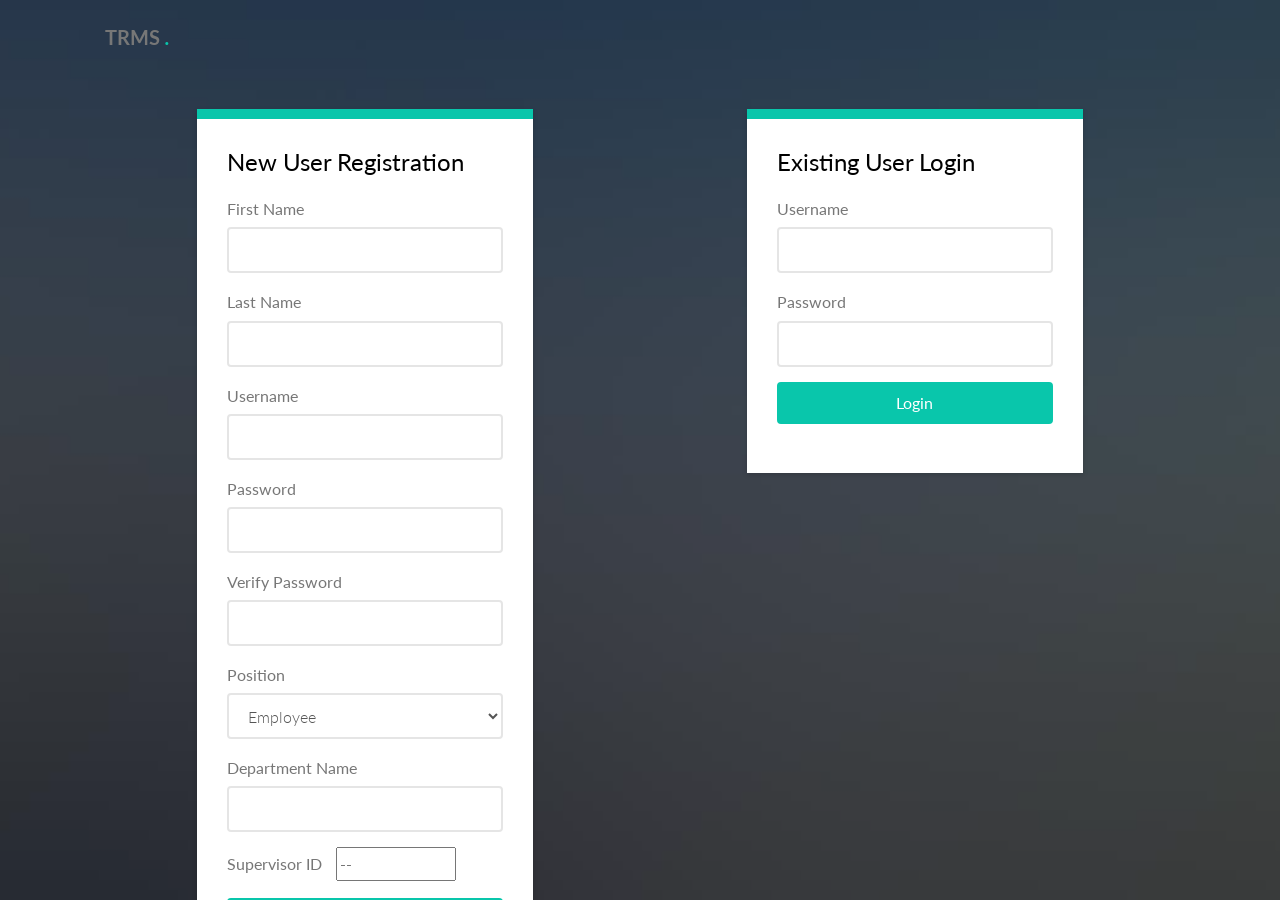
<file: src/main/webapp/login.html>
<!DOCTYPE HTML>
<!--
	Aesthetic by gettemplates.co
	Twitter: http://twitter.com/gettemplateco
	URL: http://gettemplates.co
-->
<html>

<head>
    <meta charset="utf-8">
    <meta http-equiv="X-UA-Compatible" content="IE=edge">
    <title>TRMS: Reimbursement System</title>
    <meta name="viewport" content="width=device-width, initial-scale=1">
    <meta name="description" content="Free HTML5 Website Template by GetTemplates.co" />
    <meta name="keywords"
        content="free website templates, free html5, free template, free bootstrap, free website template, html5, css3, mobile first, responsive" />
    <meta name="author" content="GetTemplates.co" />

    <link href="https://fonts.googleapis.com/css?family=Lato:300,400,700" rel="stylesheet">

    <!-- Animate.css -->
    <link rel="stylesheet" href="css/animate.css">
    <!-- Icomoon Icon Fonts-->
    <link rel="stylesheet" href="css/icomoon.css">
    <!-- Themify Icons-->
    <link rel="stylesheet" href="css/themify-icons.css">
    <!-- Bootstrap  -->
    <link rel="stylesheet" href="css/bootstrap.css">

    <!-- Theme style  -->
    <link rel="stylesheet" href="css/style.css">

    <!-- Modernizr JS -->
    <script src="js/modernizr-2.6.2.min.js"></script>

</head>

<body style="background-image: url(images/img_bg_2.jpg)">

    <div class="gtco-loader"></div>

    <div id="page">

        <nav class="gtco-nav" role="navigation">
            <div class="gtco-container">

                <div class="row">
                    <div class="col-sm-4 col-xs-12">
                        <div id="gtco-logo">TRMS <em>.</em></div>
                    </div>
                </div>

            </div>
        </nav>

        <header id="gtco-header" class="gtco-cover gtco-cover-md" role="banner"
            style="background-image: url(images/img_bg_2.jpg)">
            <div class="overlay"></div>
            <div class="gtco-container">
                <div class="row">
                    <div class="col-md-12 col-md-offset-0 text-left">
                        <div class="row"><br /><br /><br /><br />
                            <div class="col-md-4 col-md-push-1 animate-box" data-animate-effect="fadeInLeft">
                                <div class="form-wrap">
                                    <div class="tab">
                                        <div class="tab-content">
                                            <div class="tab-content-inner active" data-content="signup">
                                                <h3>New User Registration</h3>
                                                <form id="registerForm" method="POST" action="register">
                                                    <div class="row form-group">
                                                        <div class="col-md-12">
                                                            <label for="fname">First Name</label>
                                                            <input type="text" name="fname" id="fname" maxlength="20"
                                                                class="form-control" required>
                                                        </div>
                                                    </div>
                                                    <div class="row form-group">
                                                        <div class="col-md-12">
                                                            <label for="lname">Last Name</label>
                                                            <input type="text" name="lname" id="lname" maxlength="20"
                                                                class="form-control" required>
                                                        </div>
                                                    </div>
                                                    <div class="row form-group">
                                                        <div class="col-md-12">
                                                            <label for="uname">Username</label>
                                                            <input type="text" name="f=uname" id="uname" maxlength="20"
                                                                class="form-control" required>
                                                        </div>
                                                    </div>
                                                    <div class="row form-group">
                                                        <div class="col-md-12">
                                                            <label for="pword">Password</label>
                                                            <input type="password" name="pword" id="pword"
                                                                maxlength="20" class="form-control" required>
                                                        </div>
                                                    </div>
                                                    <div class="row form-group">
                                                        <div class="col-md-12">
                                                            <label for="vpword">Verify Password</label>
                                                            <input type="password" name="vpword" id="vpword"
                                                                maxlength="20" class="form-control" required>
                                                        </div>
                                                    </div>
                                                    <div class="row form-group">
                                                        <div class="col-md-12">
                                                            <label for="position">Position</label>
                                                            <select name="position" id="position" class="form-control">
                                                                <option value="emp">Employee</option>
                                                                <option value="supe">Supervisor</option>
                                                                <option value="head">Department Head</option>
                                                            </select>
                                                        </div>
                                                    </div>
                                                    <div class="row form-group">
                                                        <div class="col-md-12">
                                                            <label for="dept">Department Name</label>
                                                            <input type="text" name="dept" id="dept"
                                                                class="form-control" required>
                                                        </div>
                                                    </div>
                                                    <div class="row form-group">
                                                        <div class="col-md-12">
                                                            <label for="supeID">Supervisor ID</label>
                                                            <input type="number" name="supeID" id="supeID"
                                                                placeholder="--" min="0"
                                                                style="margin-left: 10px; width: 120px;" required />
                                                        </div>
                                                    </div>
                                                    <div class="row form-group">
                                                        <div class="col-md-12">
                                                            <input type="submit" class="btn btn-primary btn-block"
                                                                value="Register">
                                                        </div>
                                                    </div>
                                                </form>
                                            </div>
                                        </div>
                                    </div>
                                </div>
                            </div>
                            <div class="col-md-4 col-md-push-3 animate-box" data-animate-effect="fadeInRight">
                                <div class="form-wrap">
                                    <div class="tab">
                                        <div class="tab-content">
                                            <div class="tab-content-inner active" data-content="signup">
                                                <h3>Existing User Login</h3>
                                                <form id="login" action="dashboard" method="POST">
                                                    <div class="row form-group">
                                                        <div class="col-md-12">
                                                            <label for="username">Username</label>
                                                            <input type="text" name="username" id="uname" maxlength="20"
                                                                class="form-control" required>
                                                        </div>
                                                    </div>
                                                    <div class="row form-group">
                                                        <div class="col-md-12">
                                                            <label for="password">Password</label>
                                                            <input type="password" name="password" id="pword"
                                                                maxlength="20" class="form-control" required>
                                                        </div>
                                                    </div>
                                                    <div class="row form-group">
                                                        <div class="col-md-12">
                                                            <input type="submit" class="btn btn-primary btn-block"
                                                                value="Login">
                                                        </div>
                                                    </div>
                                                </form>
                                            </div>
                                        </div>
                                    </div>
                                </div>
                            </div>
                        </div>
                    </div>
                </div>
            </div>
            <br /><br />
        </header>
    </div>

    <!--Custom JS-->
    <script type="text/javascript" src="js/TRMSRegister.js"></script>

    <!-- jQuery -->
    <script src="js/jquery.min.js"></script>
    <!-- jQuery Easing -->
    <script src="js/jquery.easing.1.3.js"></script>
    <!-- Bootstrap -->
    <script src="js/bootstrap.min.js"></script>
    <!-- Waypoints -->
    <script src="js/jquery.waypoints.min.js"></script>
    <!-- Carousel -->
    <script src="js/owl.carousel.min.js"></script>
    <!-- countTo -->
    <script src="js/jquery.countTo.js"></script>

    <!-- Stellar Parallax -->
    <script src="js/jquery.stellar.min.js"></script>

    <!-- Magnific Popup -->
    <script src="js/jquery.magnific-popup.min.js"></script>
    <script src="js/magnific-popup-options.js"></script>

    <!-- Datepicker -->
    <script src="js/bootstrap-datepicker.min.js"></script>

    <!-- Main -->
    <script src="js/main.js"></script>

</body>

</html>
</file>
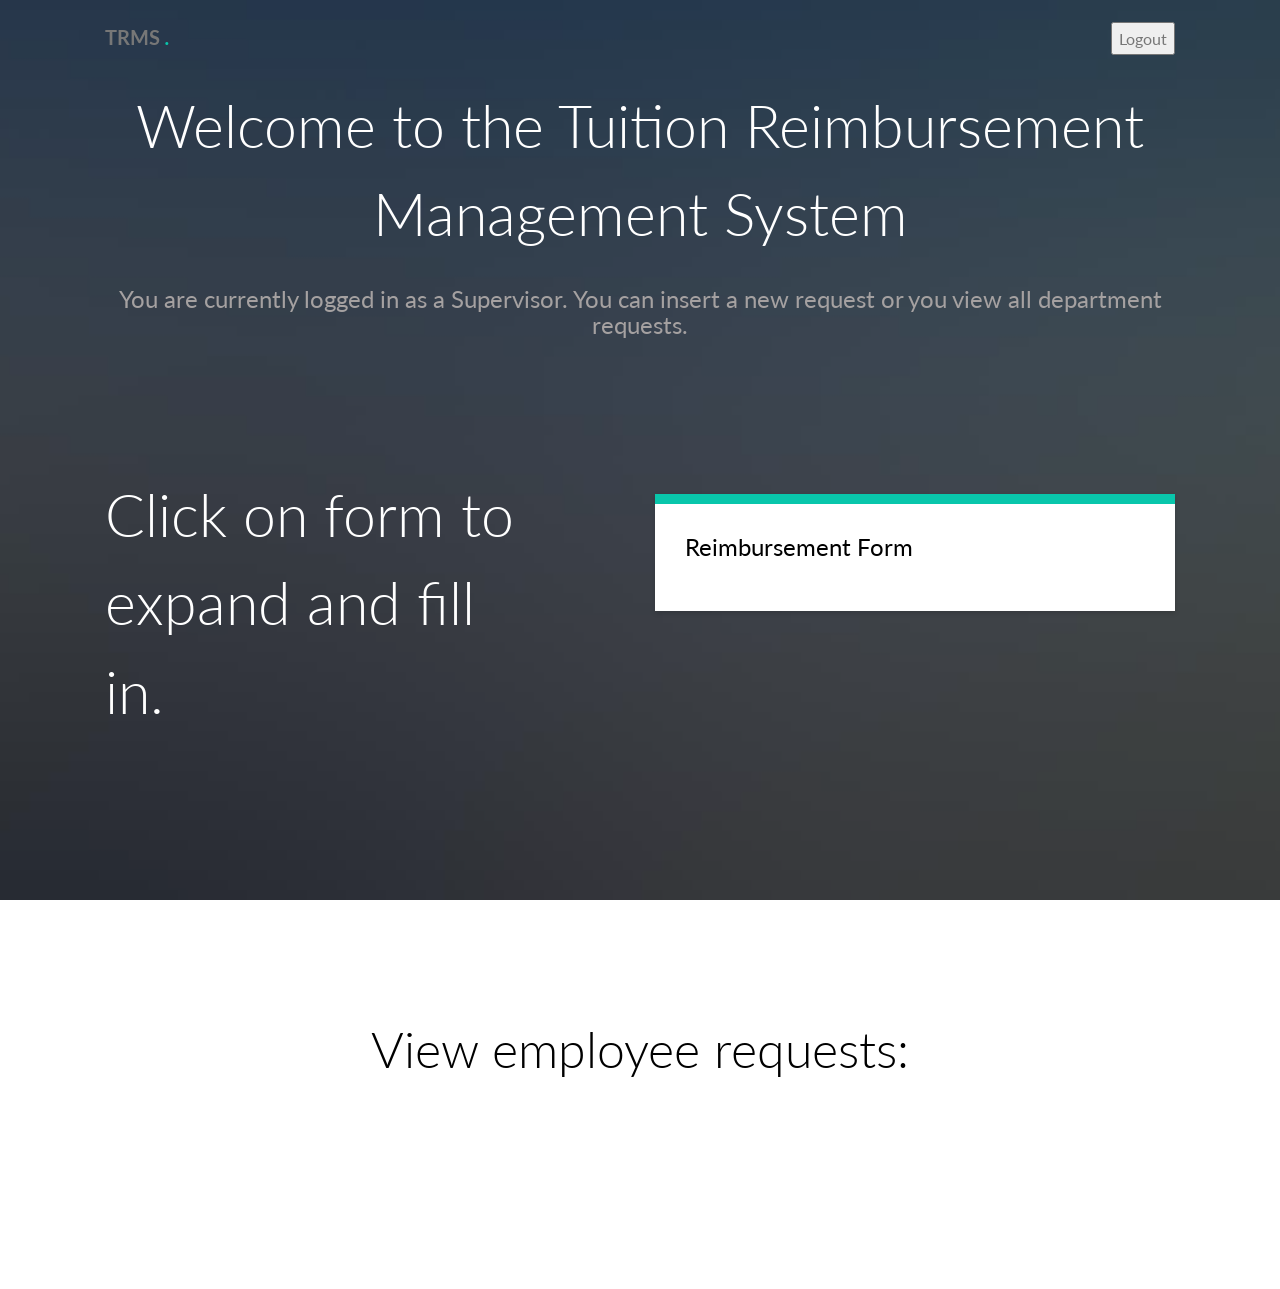
<file: src/main/webapp/supeDashboard.html>
<!DOCTYPE HTML>
<!--
	Aesthetic by gettemplates.co
	Twitter: http://twitter.com/gettemplateco
	URL: http://gettemplates.co
-->
<html>

<head>
	<meta charset="utf-8">
	<meta http-equiv="X-UA-Compatible" content="IE=edge">
	<title>TRMS: Reimbursement System</title>
	<meta name="viewport" content="width=device-width, initial-scale=1">
	<meta name="description" content="Free HTML5 Website Template by GetTemplates.co" />
	<meta name="keywords"
		content="free website templates, free html5, free template, free bootstrap, free website template, html5, css3, mobile first, responsive" />
	<meta name="author" content="GetTemplates.co" />

	<link href="https://fonts.googleapis.com/css?family=Lato:300,400,700" rel="stylesheet">

	<!-- Animate.css -->
	<link rel="stylesheet" href="css/animate.css">
	<!-- Icomoon Icon Fonts-->
	<link rel="stylesheet" href="css/icomoon.css">
	<!-- Themify Icons-->
	<link rel="stylesheet" href="css/themify-icons.css">
	<!-- Bootstrap  -->
	<link rel="stylesheet" href="css/bootstrap.css">

	<!-- Theme style  -->
	<link rel="stylesheet" href="css/style.css">

	<!-- Modernizr JS -->
	<script src="js/modernizr-2.6.2.min.js"></script>

</head>

<body>

	<div class="gtco-loader"></div>

	<div id="page">


		<!-- <div class="page-inner"> -->
		<nav class="gtco-nav" role="navigation">
			<div class="gtco-container">

				<div class="row">
					<div class="col-sm-4 col-xs-12">
						<div id="gtco-logo">TRMS <em>.</em></div>
					</div>
					<div class="col-xs-8 text-right menu-1">
						<ul>
							<li>
								<form action="logout" style="display: inline-block;">
									<input type="submit" value="Logout">
								</form>
							</li>
						</ul>
					</div>
				</div>

			</div>
		</nav>

		<header id="gtco-header" class="gtco-cover gtco-cover-md" role="banner"
			style="background-image: url(images/img_bg_2.jpg)">
			<div class="overlay"></div>
			<div class="gtco-container">
				<div class="row">
					<div class="col-md-12 col-md-offset-0 text-left">
						<div class="row"><br /><br /><br />
							<h1 style="text-align: center">Welcome to the Tuition Reimbursement Management System</h1>
							<br />
                            <h3 style="text-align: center; color: rgb(165, 161, 161)">You are currently logged in as a 
                                Supervisor. You can insert a new request or you view
								all department requests.</h3>
							<div class="col-md-5 mt-text animate-box" data-animate-effect="fadeInUp">
								<h1>Click on form to expand and fill in.</h1>
							</div>
							<div class="col-md-6 col-md-push-1 animate-box"
								data-animate-effect="fadeInRight"><br/><br/><br/><br/><br/>
								<div class="form-wrap">
									<div class="tab">
										<div class="tab-content">
											<div class="tab-content-inner active" data-content="signup">
												<h3 onclick="formDisplay()">Reimbursement Form</h3>
												<form id="reimbursementForm" method="POST" style="display: none"
													action="new-reimbursement-request">
													<div class="row form-group">
														<div class="col-md-12">
															<label for="eventType">Event Type</label>
															<select name="eventType" id="eventType"
																class="form-control">
																<option value="1">Certification</option>
																<option value="2">Certification Preparation Classes
																</option>
																<option value="3">Seminar</option>
																<option value="4">Technical Training</option>
																<option value="5">University Courses</option>
																<option value="6">Other</option>
															</select>
														</div>
													</div>
													<div class="row form-group">
														<div class="col-md-12">
															<label for="date">Event Date</label>
															<input type="date" name="date" id="date"
																style="margin-left: 10px; width: 150px;" required>
															<script>
																date.min = new Date().toISOString().split("T")[0];
															</script>
														</div>
													</div>
													<div class="row form-group">
														<div class="col-md-12">
															<label for="time">Event Time</label>
															<input type="time" name="time" id="time"
																style="margin-left: 10px; width: 150px;" required>
														</div>
													</div>
													<div class="row form-group">
														<div class="col-md-12">
															<label for="location">Event Location</label>
															<input type="text" name="location" id="location"
																maxlength="500" class="form-control" required>
														</div>
													</div>
													<div class="row form-group">
														<div class="col-md-12">
															<label for="description">Event Desciption</label>
															<textarea id="description"
																placeholder="Eight week-long course focusing on..."
																style="resize: vertical;" maxlength="500"
																name="description" class="form-control"
																required></textarea>
														</div>
													</div>
													<div class="row form-group">
														<div class="col-md-12">
															<label for="cost">Event Cost</label>
															<input type="number" name="cost" id="cost" placeholder="$0"
																min="0" onchange="estimateCost()"
																style="margin-left: 10px; width: 120px;" required />
															<label id="estimate"></label>
														</div>
													</div>
													<div class="row form-group">
														<div class="col-md-12">
															<label for="justify">Work-Related Justification</label>
															<textarea id="justify"
																placeholder="Learn the skills and knowledge to improve..."
																style="resize: vertical;" maxlength="300" name="justify"
																class="form-control" required></textarea>
														</div>
													</div>
													<div class="row form-group">
														<div class="col-md-12">
															<label for="gradeFormat">Grading Format</label>
															<textarea id="gradeFormat"
																placeholder="Passing grade is 80%... &#10Grade is pass/fail..."
																style="resize: vertical;" maxlength="100"
																name="gradeFormat" class="form-control"
																required></textarea>
														</div>
													</div>
													<div class="row form-group">
														<div class="col-md-12">
															<label for="missed">Amount of Work Missed</label>
															<textarea id="missed"
																placeholder="Four days... &#10Every Tuesday for two hours..."
																style="resize: vertical;" maxlength="100" name="missed"
																class="form-control"></textarea>
														</div>
													</div>
													<div class="row form-group">
														<div class="col-md-12">
															<label for="file">Event Attachment</label>
															<input type="file" name="eventFile" id="eventFile"
																accept=".pdf, .png, .jpeg, .txt, .doc">
														</div>
													</div>
													<div class="row form-group">
														<div class="col-md-12">
															<label for="file">Attach Approvals</label>
															<input type="file" name="approveFile" id="approveFile"
																accept=".msg">
															<label for="approval">Approval Type</label>
															<select name="approval" id="approval" class="form-control">
																<option value="null">--none--</option>
																<option value="sup">Supervisor</option>
																<option value="dept">Department Head</option>
																<option value="benco">Benefit Coordinator</option>
															</select>
														</div>
													</div>
													<div class="row form-group">
														<div class="col-md-12">
															<input type="submit" id="submitForm"
																class="btn btn-primary btn-block" value="Submit">
														</div>
													</div>
													<div class="row form-group">
														<div class="col-md-12">
															<p id="errors" style="color: red"></p>
														</div>
													</div>
													<button type="button" class="btn cancel"
														onclick="formDisplay()">Close</button>
												</form>
											</div>
										</div>
									</div>
								</div>
							</div>
						</div>
					</div>
				</div>
			</div>
			<br /><br />
		</header>

		<div class="gtco-section">
			<div class="gtco-container">
				<div class="row">
					<div class="col-md-8 col-md-offset-2 text-center gtco-heading" name="incomingRequests" id="incomingRequests">
						<h2>View employee requests:</h2>
					</div>
				</div>
			</div>
		</div>




		<!--Custom JS-->
		<script type="text/javascript" src="js/supervisorDashboard.js"></script>

		<!-- jQuery -->
		<script src="js/jquery.min.js"></script>
		<!-- jQuery Easing -->
		<script src="js/jquery.easing.1.3.js"></script>
		<!-- Bootstrap -->
		<script src="js/bootstrap.min.js"></script>
		<!-- Waypoints -->
		<script src="js/jquery.waypoints.min.js"></script>
		<!-- Carousel -->
		<script src="js/owl.carousel.min.js"></script>
		<!-- countTo -->
		<script src="js/jquery.countTo.js"></script>

		<!-- Stellar Parallax -->
		<script src="js/jquery.stellar.min.js"></script>

		<!-- Magnific Popup -->
		<script src="js/jquery.magnific-popup.min.js"></script>
		<script src="js/magnific-popup-options.js"></script>

		<!-- Datepicker -->
		<script src="js/bootstrap-datepicker.min.js"></script>


		<!-- Main -->
		<script src="js/main.js"></script>

</body>

</html>
</file>
<file: src/main/webapp/css/icomoon.css>
@font-face {
  font-family: 'icomoon';
  src:  url('../fonts/icomoon/icomoon.eot?6iuir');
  src:  url('../fonts/icomoon/icomoon.eot?6iuir#iefix') format('embedded-opentype'),
    url('../fonts/icomoon/icomoon.ttf?6iuir') format('truetype'),
    url('../fonts/icomoon/icomoon.woff?6iuir') format('woff'),
    url('../fonts/icomoon/icomoon.svg?6iuir#icomoon') format('svg');
  font-weight: normal;
  font-style: normal;
}

[class^="icon-"], [class*=" icon-"] {
  /* use !important to prevent issues with browser extensions that change fonts */
  font-family: 'icomoon' !important;
  speak: none;
  font-style: normal;
  font-weight: normal;
  font-variant: normal;
  text-transform: none;
  line-height: 1;

  /* Better Font Rendering =========== */
  -webkit-font-smoothing: antialiased;
  -moz-osx-font-smoothing: grayscale;
}

.icon-eye:before {
  content: "\e000";
}
.icon-paper-clip:before {
  content: "\e001";
}
.icon-mail:before {
  content: "\e002";
}
.icon-toggle:before {
  content: "\e003";
}
.icon-layout:before {
  content: "\e004";
}
.icon-link:before {
  content: "\e005";
}
.icon-bell:before {
  content: "\e006";
}
.icon-lock:before {
  content: "\e007";
}
.icon-unlock:before {
  content: "\e008";
}
.icon-ribbon:before {
  content: "\e009";
}
.icon-image:before {
  content: "\e010";
}
.icon-signal:before {
  content: "\e011";
}
.icon-target:before {
  content: "\e012";
}
.icon-clipboard:before {
  content: "\e013";
}
.icon-clock:before {
  content: "\e014";
}
.icon-watch:before {
  content: "\e015";
}
.icon-air-play:before {
  content: "\e016";
}
.icon-camera:before {
  content: "\e017";
}
.icon-video:before {
  content: "\e018";
}
.icon-disc:before {
  content: "\e019";
}
.icon-printer:before {
  content: "\e020";
}
.icon-monitor:before {
  content: "\e021";
}
.icon-server:before {
  content: "\e022";
}
.icon-cog:before {
  content: "\e023";
}
.icon-heart:before {
  content: "\e024";
}
.icon-paragraph:before {
  content: "\e025";
}
.icon-align-justify:before {
  content: "\e026";
}
.icon-align-left:before {
  content: "\e027";
}
.icon-align-center:before {
  content: "\e028";
}
.icon-align-right:before {
  content: "\e029";
}
.icon-book:before {
  content: "\e030";
}
.icon-layers:before {
  content: "\e031";
}
.icon-stack:before {
  content: "\e032";
}
.icon-stack-2:before {
  content: "\e033";
}
.icon-paper:before {
  content: "\e034";
}
.icon-paper-stack:before {
  content: "\e035";
}
.icon-search:before {
  content: "\e036";
}
.icon-zoom-in:before {
  content: "\e037";
}
.icon-zoom-out:before {
  content: "\e038";
}
.icon-reply:before {
  content: "\e039";
}
.icon-circle-plus:before {
  content: "\e040";
}
.icon-circle-minus:before {
  content: "\e041";
}
.icon-circle-check:before {
  content: "\e042";
}
.icon-circle-cross:before {
  content: "\e043";
}
.icon-square-plus:before {
  content: "\e044";
}
.icon-square-minus:before {
  content: "\e045";
}
.icon-square-check:before {
  content: "\e046";
}
.icon-square-cross:before {
  content: "\e047";
}
.icon-microphone:before {
  content: "\e048";
}
.icon-record:before {
  content: "\e049";
}
.icon-skip-back:before {
  content: "\e050";
}
.icon-rewind:before {
  content: "\e051";
}
.icon-play:before {
  content: "\e052";
}
.icon-pause:before {
  content: "\e053";
}
.icon-stop:before {
  content: "\e054";
}
.icon-fast-forward:before {
  content: "\e055";
}
.icon-skip-forward:before {
  content: "\e056";
}
.icon-shuffle:before {
  content: "\e057";
}
.icon-repeat:before {
  content: "\e058";
}
.icon-folder:before {
  content: "\e059";
}
.icon-umbrella:before {
  content: "\e060";
}
.icon-moon:before {
  content: "\e061";
}
.icon-thermometer:before {
  content: "\e062";
}
.icon-drop:before {
  content: "\e063";
}
.icon-sun:before {
  content: "\e064";
}
.icon-cloud:before {
  content: "\e065";
}
.icon-cloud-upload:before {
  content: "\e066";
}
.icon-cloud-download:before {
  content: "\e067";
}
.icon-upload:before {
  content: "\e068";
}
.icon-download:before {
  content: "\e069";
}
.icon-location:before {
  content: "\e070";
}
.icon-location-2:before {
  content: "\e071";
}
.icon-map:before {
  content: "\e072";
}
.icon-battery:before {
  content: "\e073";
}
.icon-head:before {
  content: "\e074";
}
.icon-briefcase:before {
  content: "\e075";
}
.icon-speech-bubble:before {
  content: "\e076";
}
.icon-anchor:before {
  content: "\e077";
}
.icon-globe:before {
  content: "\e078";
}
.icon-box:before {
  content: "\e079";
}
.icon-reload:before {
  content: "\e080";
}
.icon-share:before {
  content: "\e081";
}
.icon-marquee:before {
  content: "\e082";
}
.icon-marquee-plus:before {
  content: "\e083";
}
.icon-marquee-minus:before {
  content: "\e084";
}
.icon-tag:before {
  content: "\e085";
}
.icon-power:before {
  content: "\e086";
}
.icon-command:before {
  content: "\e087";
}
.icon-alt:before {
  content: "\e088";
}
.icon-esc:before {
  content: "\e089";
}
.icon-bar-graph:before {
  content: "\e090";
}
.icon-bar-graph-2:before {
  content: "\e091";
}
.icon-pie-graph:before {
  content: "\e092";
}
.icon-star:before {
  content: "\e093";
}
.icon-arrow-left:before {
  content: "\e094";
}
.icon-arrow-right:before {
  content: "\e095";
}
.icon-arrow-up:before {
  content: "\e096";
}
.icon-arrow-down:before {
  content: "\e097";
}
.icon-volume:before {
  content: "\e098";
}
.icon-mute:before {
  content: "\e099";
}
.icon-content-right:before {
  content: "\e100";
}
.icon-content-left:before {
  content: "\e101";
}
.icon-grid:before {
  content: "\e102";
}
.icon-grid-2:before {
  content: "\e103";
}
.icon-columns:before {
  content: "\e104";
}
.icon-loader:before {
  content: "\e105";
}
.icon-bag:before {
  content: "\e106";
}
.icon-ban:before {
  content: "\e107";
}
.icon-flag:before {
  content: "\e108";
}
.icon-trash:before {
  content: "\e109";
}
.icon-expand:before {
  content: "\e110";
}
.icon-contract:before {
  content: "\e111";
}
.icon-maximize:before {
  content: "\e112";
}
.icon-minimize:before {
  content: "\e113";
}
.icon-plus:before {
  content: "\e114";
}
.icon-minus:before {
  content: "\e115";
}
.icon-check:before {
  content: "\e116";
}
.icon-cross:before {
  content: "\e117";
}
.icon-move:before {
  content: "\e118";
}
.icon-delete:before {
  content: "\e119";
}
.icon-menu:before {
  content: "\e120";
}
.icon-archive:before {
  content: "\e121";
}
.icon-inbox:before {
  content: "\e122";
}
.icon-outbox:before {
  content: "\e123";
}
.icon-file:before {
  content: "\e124";
}
.icon-file-add:before {
  content: "\e125";
}
.icon-file-subtract:before {
  content: "\e126";
}
.icon-help:before {
  content: "\e127";
}
.icon-open:before {
  content: "\e128";
}
.icon-ellipsis:before {
  content: "\e129";
}
.icon-add-to-list:before {
  content: "\e900";
}
.icon-classic-computer:before {
  content: "\e901";
}
.icon-controller-fast-backward:before {
  content: "\e902";
}
.icon-creative-commons-attribution:before {
  content: "\e903";
}
.icon-creative-commons-noderivs:before {
  content: "\e904";
}
.icon-creative-commons-noncommercial-eu:before {
  content: "\e905";
}
.icon-creative-commons-noncommercial-us:before {
  content: "\e906";
}
.icon-creative-commons-public-domain:before {
  content: "\e907";
}
.icon-creative-commons-remix:before {
  content: "\e908";
}
.icon-creative-commons-share:before {
  content: "\e909";
}
.icon-creative-commons-sharealike:before {
  content: "\e90a";
}
.icon-creative-commons:before {
  content: "\e90b";
}
.icon-document-landscape:before {
  content: "\e90c";
}
.icon-remove-user:before {
  content: "\e90d";
}
.icon-warning:before {
  content: "\e90e";
}
.icon-arrow-bold-down:before {
  content: "\e90f";
}
.icon-arrow-bold-left:before {
  content: "\e910";
}
.icon-arrow-bold-right:before {
  content: "\e911";
}
.icon-arrow-bold-up:before {
  content: "\e912";
}
.icon-arrow-down2:before {
  content: "\e913";
}
.icon-arrow-left2:before {
  content: "\e914";
}
.icon-arrow-long-down:before {
  content: "\e915";
}
.icon-arrow-long-left:before {
  content: "\e916";
}
.icon-arrow-long-right:before {
  content: "\e917";
}
.icon-arrow-long-up:before {
  content: "\e918";
}
.icon-arrow-right2:before {
  content: "\e919";
}
.icon-arrow-up2:before {
  content: "\e91a";
}
.icon-arrow-with-circle-down:before {
  content: "\e91b";
}
.icon-arrow-with-circle-left:before {
  content: "\e91c";
}
.icon-arrow-with-circle-right:before {
  content: "\e91d";
}
.icon-arrow-with-circle-up:before {
  content: "\e91e";
}
.icon-bookmark:before {
  content: "\e91f";
}
.icon-bookmarks:before {
  content: "\e920";
}
.icon-chevron-down:before {
  content: "\e921";
}
.icon-chevron-left:before {
  content: "\e922";
}
.icon-chevron-right:before {
  content: "\e923";
}
.icon-chevron-small-down:before {
  content: "\e924";
}
.icon-chevron-small-left:before {
  content: "\e925";
}
.icon-chevron-small-right:before {
  content: "\e926";
}
.icon-chevron-small-up:before {
  content: "\e927";
}
.icon-chevron-thin-down:before {
  content: "\e928";
}
.icon-chevron-thin-left:before {
  content: "\e929";
}
.icon-chevron-thin-right:before {
  content: "\e92a";
}
.icon-chevron-thin-up:before {
  content: "\e92b";
}
.icon-chevron-up:before {
  content: "\e92c";
}
.icon-chevron-with-circle-down:before {
  content: "\e92d";
}
.icon-chevron-with-circle-left:before {
  content: "\e92e";
}
.icon-chevron-with-circle-right:before {
  content: "\e92f";
}
.icon-chevron-with-circle-up:before {
  content: "\e930";
}
.icon-cloud2:before {
  content: "\e931";
}
.icon-controller-fast-forward:before {
  content: "\e932";
}
.icon-controller-jump-to-start:before {
  content: "\e933";
}
.icon-controller-next:before {
  content: "\e934";
}
.icon-controller-paus:before {
  content: "\e935";
}
.icon-controller-play:before {
  content: "\e936";
}
.icon-controller-record:before {
  content: "\e937";
}
.icon-controller-stop:before {
  content: "\e938";
}
.icon-controller-volume:before {
  content: "\e939";
}
.icon-dot-single:before {
  content: "\e93a";
}
.icon-dots-three-horizontal:before {
  content: "\e93b";
}
.icon-dots-three-vertical:before {
  content: "\e93c";
}
.icon-dots-two-horizontal:before {
  content: "\e93d";
}
.icon-dots-two-vertical:before {
  content: "\e93e";
}
.icon-download2:before {
  content: "\e93f";
}
.icon-emoji-flirt:before {
  content: "\e940";
}
.icon-flow-branch:before {
  content: "\e941";
}
.icon-flow-cascade:before {
  content: "\e942";
}
.icon-flow-line:before {
  content: "\e943";
}
.icon-flow-parallel:before {
  content: "\e944";
}
.icon-flow-tree:before {
  content: "\e945";
}
.icon-install:before {
  content: "\e946";
}
.icon-layers2:before {
  content: "\e947";
}
.icon-open-book:before {
  content: "\e948";
}
.icon-resize-100:before {
  content: "\e949";
}
.icon-resize-full-screen:before {
  content: "\e94a";
}
.icon-save:before {
  content: "\e94b";
}
.icon-select-arrows:before {
  content: "\e94c";
}
.icon-sound-mute:before {
  content: "\e94d";
}
.icon-sound:before {
  content: "\e94e";
}
.icon-trash2:before {
  content: "\e94f";
}
.icon-triangle-down:before {
  content: "\e950";
}
.icon-triangle-left:before {
  content: "\e951";
}
.icon-triangle-right:before {
  content: "\e952";
}
.icon-triangle-up:before {
  content: "\e953";
}
.icon-uninstall:before {
  content: "\e954";
}
.icon-upload-to-cloud:before {
  content: "\e955";
}
.icon-upload2:before {
  content: "\e956";
}
.icon-add-user:before {
  content: "\e957";
}
.icon-address:before {
  content: "\e958";
}
.icon-adjust:before {
  content: "\e959";
}
.icon-air:before {
  content: "\e95a";
}
.icon-aircraft-landing:before {
  content: "\e95b";
}
.icon-aircraft-take-off:before {
  content: "\e95c";
}
.icon-aircraft:before {
  content: "\e95d";
}
.icon-align-bottom:before {
  content: "\e95e";
}
.icon-align-horizontal-middle:before {
  content: "\e95f";
}
.icon-align-left2:before {
  content: "\e960";
}
.icon-align-right2:before {
  content: "\e961";
}
.icon-align-top:before {
  content: "\e962";
}
.icon-align-vertical-middle:before {
  content: "\e963";
}
.icon-archive2:before {
  content: "\e964";
}
.icon-area-graph:before {
  content: "\e965";
}
.icon-attachment:before {
  content: "\e966";
}
.icon-awareness-ribbon:before {
  content: "\e967";
}
.icon-back-in-time:before {
  content: "\e968";
}
.icon-back:before {
  content: "\e969";
}
.icon-bar-graph2:before {
  content: "\e96a";
}
.icon-battery2:before {
  content: "\e96b";
}
.icon-beamed-note:before {
  content: "\e96c";
}
.icon-bell2:before {
  content: "\e96d";
}
.icon-blackboard:before {
  content: "\e96e";
}
.icon-block:before {
  content: "\e96f";
}
.icon-book2:before {
  content: "\e970";
}
.icon-bowl:before {
  content: "\e971";
}
.icon-box2:before {
  content: "\e972";
}
.icon-briefcase2:before {
  content: "\e973";
}
.icon-browser:before {
  content: "\e974";
}
.icon-brush:before {
  content: "\e975";
}
.icon-bucket:before {
  content: "\e976";
}
.icon-cake:before {
  content: "\e977";
}
.icon-calculator:before {
  content: "\e978";
}
.icon-calendar:before {
  content: "\e979";
}
.icon-camera2:before {
  content: "\e97a";
}
.icon-ccw:before {
  content: "\e97b";
}
.icon-chat:before {
  content: "\e97c";
}
.icon-check2:before {
  content: "\e97d";
}
.icon-circle-with-cross:before {
  content: "\e97e";
}
.icon-circle-with-minus:before {
  content: "\e97f";
}
.icon-circle-with-plus:before {
  content: "\e980";
}
.icon-circle:before {
  content: "\e981";
}
.icon-circular-graph:before {
  content: "\e982";
}
.icon-clapperboard:before {
  content: "\e983";
}
.icon-clipboard2:before {
  content: "\e984";
}
.icon-clock2:before {
  content: "\e985";
}
.icon-code:before {
  content: "\e986";
}
.icon-cog2:before {
  content: "\e987";
}
.icon-colours:before {
  content: "\e988";
}
.icon-compass:before {
  content: "\e989";
}
.icon-copy:before {
  content: "\e98a";
}
.icon-credit-card:before {
  content: "\e98b";
}
.icon-credit:before {
  content: "\e98c";
}
.icon-cross2:before {
  content: "\e98d";
}
.icon-cup:before {
  content: "\e98e";
}
.icon-cw:before {
  content: "\e98f";
}
.icon-cycle:before {
  content: "\e990";
}
.icon-database:before {
  content: "\e991";
}
.icon-dial-pad:before {
  content: "\e992";
}
.icon-direction:before {
  content: "\e993";
}
.icon-document:before {
  content: "\e994";
}
.icon-documents:before {
  content: "\e995";
}
.icon-drink:before {
  content: "\e996";
}
.icon-drive:before {
  content: "\e997";
}
.icon-drop2:before {
  content: "\e998";
}
.icon-edit:before {
  content: "\e999";
}
.icon-email:before {
  content: "\e99a";
}
.icon-emoji-happy:before {
  content: "\e99b";
}
.icon-emoji-neutral:before {
  content: "\e99c";
}
.icon-emoji-sad:before {
  content: "\e99d";
}
.icon-erase:before {
  content: "\e99e";
}
.icon-eraser:before {
  content: "\e99f";
}
.icon-export:before {
  content: "\e9a0";
}
.icon-eye2:before {
  content: "\e9a1";
}
.icon-feather:before {
  content: "\e9a2";
}
.icon-flag2:before {
  content: "\e9a3";
}
.icon-flash:before {
  content: "\e9a4";
}
.icon-flashlight:before {
  content: "\e9a5";
}
.icon-flat-brush:before {
  content: "\e9a6";
}
.icon-folder-images:before {
  content: "\e9a7";
}
.icon-folder-music:before {
  content: "\e9a8";
}
.icon-folder-video:before {
  content: "\e9a9";
}
.icon-folder2:before {
  content: "\e9aa";
}
.icon-forward:before {
  content: "\e9ab";
}
.icon-funnel:before {
  content: "\e9ac";
}
.icon-game-controller:before {
  content: "\e9ad";
}
.icon-gauge:before {
  content: "\e9ae";
}
.icon-globe2:before {
  content: "\e9af";
}
.icon-graduation-cap:before {
  content: "\e9b0";
}
.icon-grid2:before {
  content: "\e9b1";
}
.icon-hair-cross:before {
  content: "\e9b2";
}
.icon-hand:before {
  content: "\e9b3";
}
.icon-heart-outlined:before {
  content: "\e9b4";
}
.icon-heart2:before {
  content: "\e9b5";
}
.icon-help-with-circle:before {
  content: "\e9b6";
}
.icon-help2:before {
  content: "\e9b7";
}
.icon-home:before {
  content: "\e9b8";
}
.icon-hour-glass:before {
  content: "\e9b9";
}
.icon-image-inverted:before {
  content: "\e9ba";
}
.icon-image2:before {
  content: "\e9bb";
}
.icon-images:before {
  content: "\e9bc";
}
.icon-inbox2:before {
  content: "\e9bd";
}
.icon-infinity:before {
  content: "\e9be";
}
.icon-info-with-circle:before {
  content: "\e9bf";
}
.icon-info:before {
  content: "\e9c0";
}
.icon-key:before {
  content: "\e9c1";
}
.icon-keyboard:before {
  content: "\e9c2";
}
.icon-lab-flask:before {
  content: "\e9c3";
}
.icon-landline:before {
  content: "\e9c4";
}
.icon-language:before {
  content: "\e9c5";
}
.icon-laptop:before {
  content: "\e9c6";
}
.icon-leaf:before {
  content: "\e9c7";
}
.icon-level-down:before {
  content: "\e9c8";
}
.icon-level-up:before {
  content: "\e9c9";
}
.icon-lifebuoy:before {
  content: "\e9ca";
}
.icon-light-bulb:before {
  content: "\e9cb";
}
.icon-light-down:before {
  content: "\e9cc";
}
.icon-light-up:before {
  content: "\e9cd";
}
.icon-line-graph:before {
  content: "\e9ce";
}
.icon-link2:before {
  content: "\e9cf";
}
.icon-list:before {
  content: "\e9d0";
}
.icon-location-pin:before {
  content: "\e9d1";
}
.icon-location2:before {
  content: "\e9d2";
}
.icon-lock-open:before {
  content: "\e9d3";
}
.icon-lock2:before {
  content: "\e9d4";
}
.icon-log-out:before {
  content: "\e9d5";
}
.icon-login:before {
  content: "\e9d6";
}
.icon-loop:before {
  content: "\e9d7";
}
.icon-magnet:before {
  content: "\e9d8";
}
.icon-magnifying-glass:before {
  content: "\e9d9";
}
.icon-mail2:before {
  content: "\e9da";
}
.icon-man:before {
  content: "\e9db";
}
.icon-map2:before {
  content: "\e9dc";
}
.icon-mask:before {
  content: "\e9dd";
}
.icon-medal:before {
  content: "\e9de";
}
.icon-megaphone:before {
  content: "\e9df";
}
.icon-menu2:before {
  content: "\e9e0";
}
.icon-message:before {
  content: "\e9e1";
}
.icon-mic:before {
  content: "\e9e2";
}
.icon-minus2:before {
  content: "\e9e3";
}
.icon-mobile:before {
  content: "\e9e4";
}
.icon-modern-mic:before {
  content: "\e9e5";
}
.icon-moon2:before {
  content: "\e9e6";
}
.icon-mouse:before {
  content: "\e9e7";
}
.icon-music:before {
  content: "\e9e8";
}
.icon-network:before {
  content: "\e9e9";
}
.icon-new-message:before {
  content: "\e9ea";
}
.icon-new:before {
  content: "\e9eb";
}
.icon-news:before {
  content: "\e9ec";
}
.icon-note:before {
  content: "\e9ed";
}
.icon-notification:before {
  content: "\e9ee";
}
.icon-old-mobile:before {
  content: "\e9ef";
}
.icon-old-phone:before {
  content: "\e9f0";
}
.icon-palette:before {
  content: "\e9f1";
}
.icon-paper-plane:before {
  content: "\e9f2";
}
.icon-pencil:before {
  content: "\e9f3";
}
.icon-phone:before {
  content: "\e9f4";
}
.icon-pie-chart:before {
  content: "\e9f5";
}
.icon-pin:before {
  content: "\e9f6";
}
.icon-plus2:before {
  content: "\e9f7";
}
.icon-popup:before {
  content: "\e9f8";
}
.icon-power-plug:before {
  content: "\e9f9";
}
.icon-price-ribbon:before {
  content: "\e9fa";
}
.icon-price-tag:before {
  content: "\e9fb";
}
.icon-print:before {
  content: "\e9fc";
}
.icon-progress-empty:before {
  content: "\e9fd";
}
.icon-progress-full:before {
  content: "\e9fe";
}
.icon-progress-one:before {
  content: "\e9ff";
}
.icon-progress-two:before {
  content: "\ea00";
}
.icon-publish:before {
  content: "\ea01";
}
.icon-quote:before {
  content: "\ea02";
}
.icon-radio:before {
  content: "\ea03";
}
.icon-reply-all:before {
  content: "\ea04";
}
.icon-reply2:before {
  content: "\ea05";
}
.icon-retweet:before {
  content: "\ea06";
}
.icon-rocket:before {
  content: "\ea07";
}
.icon-round-brush:before {
  content: "\ea08";
}
.icon-rss:before {
  content: "\ea09";
}
.icon-ruler:before {
  content: "\ea0a";
}
.icon-scissors:before {
  content: "\ea0b";
}
.icon-share-alternitive:before {
  content: "\ea0c";
}
.icon-share2:before {
  content: "\ea0d";
}
.icon-shareable:before {
  content: "\ea0e";
}
.icon-shield:before {
  content: "\ea0f";
}
.icon-shop:before {
  content: "\ea10";
}
.icon-shopping-bag:before {
  content: "\ea11";
}
.icon-shopping-basket:before {
  content: "\ea12";
}
.icon-shopping-cart:before {
  content: "\ea13";
}
.icon-shuffle2:before {
  content: "\ea14";
}
.icon-signal2:before {
  content: "\ea15";
}
.icon-sound-mix:before {
  content: "\ea16";
}
.icon-sports-club:before {
  content: "\ea17";
}
.icon-spreadsheet:before {
  content: "\ea18";
}
.icon-squared-cross:before {
  content: "\ea19";
}
.icon-squared-minus:before {
  content: "\ea1a";
}
.icon-squared-plus:before {
  content: "\ea1b";
}
.icon-star-outlined:before {
  content: "\ea1c";
}
.icon-star2:before {
  content: "\ea1d";
}
.icon-stopwatch:before {
  content: "\ea1e";
}
.icon-suitcase:before {
  content: "\ea1f";
}
.icon-swap:before {
  content: "\ea20";
}
.icon-sweden:before {
  content: "\ea21";
}
.icon-switch:before {
  content: "\ea22";
}
.icon-tablet:before {
  content: "\ea23";
}
.icon-tag2:before {
  content: "\ea24";
}
.icon-text-document-inverted:before {
  content: "\ea25";
}
.icon-text-document:before {
  content: "\ea26";
}
.icon-text:before {
  content: "\ea27";
}
.icon-thermometer2:before {
  content: "\ea28";
}
.icon-thumbs-down:before {
  content: "\ea29";
}
.icon-thumbs-up:before {
  content: "\ea2a";
}
.icon-thunder-cloud:before {
  content: "\ea2b";
}
.icon-ticket:before {
  content: "\ea2c";
}
.icon-time-slot:before {
  content: "\ea2d";
}
.icon-tools:before {
  content: "\ea2e";
}
.icon-traffic-cone:before {
  content: "\ea2f";
}
.icon-tree:before {
  content: "\ea30";
}
.icon-trophy:before {
  content: "\ea31";
}
.icon-tv:before {
  content: "\ea32";
}
.icon-typing:before {
  content: "\ea33";
}
.icon-unread:before {
  content: "\ea34";
}
.icon-untag:before {
  content: "\ea35";
}
.icon-user:before {
  content: "\ea36";
}
.icon-users:before {
  content: "\ea37";
}
.icon-v-card:before {
  content: "\ea38";
}
.icon-video2:before {
  content: "\ea39";
}
.icon-vinyl:before {
  content: "\ea3a";
}
.icon-voicemail:before {
  content: "\ea3b";
}
.icon-wallet:before {
  content: "\ea3c";
}
.icon-water:before {
  content: "\ea3d";
}
.icon-px-with-circle:before {
  content: "\ea3e";
}
.icon-px:before {
  content: "\ea3f";
}
.icon-basecamp:before {
  content: "\ea40";
}
.icon-behance:before {
  content: "\ea41";
}
.icon-creative-cloud:before {
  content: "\ea42";
}
.icon-dropbox:before {
  content: "\ea43";
}
.icon-evernote:before {
  content: "\ea44";
}
.icon-flattr:before {
  content: "\ea45";
}
.icon-foursquare:before {
  content: "\ea46";
}
.icon-google-drive:before {
  content: "\ea47";
}
.icon-google-hangouts:before {
  content: "\ea48";
}
.icon-grooveshark:before {
  content: "\ea49";
}
.icon-icloud:before {
  content: "\ea4a";
}
.icon-mixi:before {
  content: "\ea4b";
}
.icon-onedrive:before {
  content: "\ea4c";
}
.icon-paypal:before {
  content: "\ea4d";
}
.icon-picasa:before {
  content: "\ea4e";
}
.icon-qq:before {
  content: "\ea4f";
}
.icon-rdio-with-circle:before {
  content: "\ea50";
}
.icon-renren:before {
  content: "\ea51";
}
.icon-scribd:before {
  content: "\ea52";
}
.icon-sina-weibo:before {
  content: "\ea53";
}
.icon-skype-with-circle:before {
  content: "\ea54";
}
.icon-skype:before {
  content: "\ea55";
}
.icon-slideshare:before {
  content: "\ea56";
}
.icon-smashing:before {
  content: "\ea57";
}
.icon-soundcloud:before {
  content: "\ea58";
}
.icon-spotify-with-circle:before {
  content: "\ea59";
}
.icon-spotify:before {
  content: "\ea5a";
}
.icon-swarm:before {
  content: "\ea5b";
}
.icon-vine-with-circle:before {
  content: "\ea5c";
}
.icon-vine:before {
  content: "\ea5d";
}
.icon-vk-alternitive:before {
  content: "\ea5e";
}
.icon-vk-with-circle:before {
  content: "\ea5f";
}
.icon-vk:before {
  content: "\ea60";
}
.icon-xing-with-circle:before {
  content: "\ea61";
}
.icon-xing:before {
  content: "\ea62";
}
.icon-yelp:before {
  content: "\ea63";
}
.icon-dribbble-with-circle:before {
  content: "\ea64";
}
.icon-dribbble:before {
  content: "\ea65";
}
.icon-facebook-with-circle:before {
  content: "\ea66";
}
.icon-facebook:before {
  content: "\ea67";
}
.icon-flickr-with-circle:before {
  content: "\ea68";
}
.icon-flickr:before {
  content: "\ea69";
}
.icon-github-with-circle:before {
  content: "\ea6a";
}
.icon-github:before {
  content: "\ea6b";
}
.icon-google-with-circle:before {
  content: "\ea6c";
}
.icon-google:before {
  content: "\ea6d";
}
.icon-instagram-with-circle:before {
  content: "\ea6e";
}
.icon-instagram:before {
  content: "\ea6f";
}
.icon-lastfm-with-circle:before {
  content: "\ea70";
}
.icon-lastfm:before {
  content: "\ea71";
}
.icon-linkedin-with-circle:before {
  content: "\ea72";
}
.icon-linkedin:before {
  content: "\ea73";
}
.icon-pinterest-with-circle:before {
  content: "\ea74";
}
.icon-pinterest:before {
  content: "\ea75";
}
.icon-rdio:before {
  content: "\ea76";
}
.icon-stumbleupon-with-circle:before {
  content: "\ea77";
}
.icon-stumbleupon:before {
  content: "\ea78";
}
.icon-tumblr-with-circle:before {
  content: "\ea79";
}
.icon-tumblr:before {
  content: "\ea7a";
}
.icon-twitter-with-circle:before {
  content: "\ea7b";
}
.icon-twitter:before {
  content: "\ea7c";
}
.icon-vimeo-with-circle:before {
  content: "\ea7d";
}
.icon-vimeo:before {
  content: "\ea7e";
}
.icon-youtube-with-circle:before {
  content: "\ea7f";
}
.icon-youtube:before {
  content: "\ea80";
}
</file>
<file: src/main/webapp/css/themify-icons.css>
@font-face {
	font-family: 'themify';
	src:url('../fonts/themify-icons/themify.eot?-fvbane');
	src:url('../fonts/themify-icons/themify.eot?#iefix-fvbane') format('embedded-opentype'),
		url('../fonts/themify-icons/themify.woff?-fvbane') format('woff'),
		url('../fonts/themify-icons/themify.ttf?-fvbane') format('truetype'),
		url('../fonts/themify-icons/themify.svg?-fvbane#themify') format('svg');
	font-weight: normal;
	font-style: normal;
}

[class^="ti-"], [class*=" ti-"] {
	font-family: 'themify';
	speak: none;
	font-style: normal;
	font-weight: normal;
	font-variant: normal;
	text-transform: none;
	line-height: 1;

	/* Better Font Rendering =========== */
	-webkit-font-smoothing: antialiased;
	-moz-osx-font-smoothing: grayscale;
}

.ti-wand:before {
	content: "\e600";
}
.ti-volume:before {
	content: "\e601";
}
.ti-user:before {
	content: "\e602";
}
.ti-unlock:before {
	content: "\e603";
}
.ti-unlink:before {
	content: "\e604";
}
.ti-trash:before {
	content: "\e605";
}
.ti-thought:before {
	content: "\e606";
}
.ti-target:before {
	content: "\e607";
}
.ti-tag:before {
	content: "\e608";
}
.ti-tablet:before {
	content: "\e609";
}
.ti-star:before {
	content: "\e60a";
}
.ti-spray:before {
	content: "\e60b";
}
.ti-signal:before {
	content: "\e60c";
}
.ti-shopping-cart:before {
	content: "\e60d";
}
.ti-shopping-cart-full:before {
	content: "\e60e";
}
.ti-settings:before {
	content: "\e60f";
}
.ti-search:before {
	content: "\e610";
}
.ti-zoom-in:before {
	content: "\e611";
}
.ti-zoom-out:before {
	content: "\e612";
}
.ti-cut:before {
	content: "\e613";
}
.ti-ruler:before {
	content: "\e614";
}
.ti-ruler-pencil:before {
	content: "\e615";
}
.ti-ruler-alt:before {
	content: "\e616";
}
.ti-bookmark:before {
	content: "\e617";
}
.ti-bookmark-alt:before {
	content: "\e618";
}
.ti-reload:before {
	content: "\e619";
}
.ti-plus:before {
	content: "\e61a";
}
.ti-pin:before {
	content: "\e61b";
}
.ti-pencil:before {
	content: "\e61c";
}
.ti-pencil-alt:before {
	content: "\e61d";
}
.ti-paint-roller:before {
	content: "\e61e";
}
.ti-paint-bucket:before {
	content: "\e61f";
}
.ti-na:before {
	content: "\e620";
}
.ti-mobile:before {
	content: "\e621";
}
.ti-minus:before {
	content: "\e622";
}
.ti-medall:before {
	content: "\e623";
}
.ti-medall-alt:before {
	content: "\e624";
}
.ti-marker:before {
	content: "\e625";
}
.ti-marker-alt:before {
	content: "\e626";
}
.ti-arrow-up:before {
	content: "\e627";
}
.ti-arrow-right:before {
	content: "\e628";
}
.ti-arrow-left:before {
	content: "\e629";
}
.ti-arrow-down:before {
	content: "\e62a";
}
.ti-lock:before {
	content: "\e62b";
}
.ti-location-arrow:before {
	content: "\e62c";
}
.ti-link:before {
	content: "\e62d";
}
.ti-layout:before {
	content: "\e62e";
}
.ti-layers:before {
	content: "\e62f";
}
.ti-layers-alt:before {
	content: "\e630";
}
.ti-key:before {
	content: "\e631";
}
.ti-import:before {
	content: "\e632";
}
.ti-image:before {
	content: "\e633";
}
.ti-heart:before {
	content: "\e634";
}
.ti-heart-broken:before {
	content: "\e635";
}
.ti-hand-stop:before {
	content: "\e636";
}
.ti-hand-open:before {
	content: "\e637";
}
.ti-hand-drag:before {
	content: "\e638";
}
.ti-folder:before {
	content: "\e639";
}
.ti-flag:before {
	content: "\e63a";
}
.ti-flag-alt:before {
	content: "\e63b";
}
.ti-flag-alt-2:before {
	content: "\e63c";
}
.ti-eye:before {
	content: "\e63d";
}
.ti-export:before {
	content: "\e63e";
}
.ti-exchange-vertical:before {
	content: "\e63f";
}
.ti-desktop:before {
	content: "\e640";
}
.ti-cup:before {
	content: "\e641";
}
.ti-crown:before {
	content: "\e642";
}
.ti-comments:before {
	content: "\e643";
}
.ti-comment:before {
	content: "\e644";
}
.ti-comment-alt:before {
	content: "\e645";
}
.ti-close:before {
	content: "\e646";
}
.ti-clip:before {
	content: "\e647";
}
.ti-angle-up:before {
	content: "\e648";
}
.ti-angle-right:before {
	content: "\e649";
}
.ti-angle-left:before {
	content: "\e64a";
}
.ti-angle-down:before {
	content: "\e64b";
}
.ti-check:before {
	content: "\e64c";
}
.ti-check-box:before {
	content: "\e64d";
}
.ti-camera:before {
	content: "\e64e";
}
.ti-announcement:before {
	content: "\e64f";
}
.ti-brush:before {
	content: "\e650";
}
.ti-briefcase:before {
	content: "\e651";
}
.ti-bolt:before {
	content: "\e652";
}
.ti-bolt-alt:before {
	content: "\e653";
}
.ti-blackboard:before {
	content: "\e654";
}
.ti-bag:before {
	content: "\e655";
}
.ti-move:before {
	content: "\e656";
}
.ti-arrows-vertical:before {
	content: "\e657";
}
.ti-arrows-horizontal:before {
	content: "\e658";
}
.ti-fullscreen:before {
	content: "\e659";
}
.ti-arrow-top-right:before {
	content: "\e65a";
}
.ti-arrow-top-left:before {
	content: "\e65b";
}
.ti-arrow-circle-up:before {
	content: "\e65c";
}
.ti-arrow-circle-right:before {
	content: "\e65d";
}
.ti-arrow-circle-left:before {
	content: "\e65e";
}
.ti-arrow-circle-down:before {
	content: "\e65f";
}
.ti-angle-double-up:before {
	content: "\e660";
}
.ti-angle-double-right:before {
	content: "\e661";
}
.ti-angle-double-left:before {
	content: "\e662";
}
.ti-angle-double-down:before {
	content: "\e663";
}
.ti-zip:before {
	content: "\e664";
}
.ti-world:before {
	content: "\e665";
}
.ti-wheelchair:before {
	content: "\e666";
}
.ti-view-list:before {
	content: "\e667";
}
.ti-view-list-alt:before {
	content: "\e668";
}
.ti-view-grid:before {
	content: "\e669";
}
.ti-uppercase:before {
	content: "\e66a";
}
.ti-upload:before {
	content: "\e66b";
}
.ti-underline:before {
	content: "\e66c";
}
.ti-truck:before {
	content: "\e66d";
}
.ti-timer:before {
	content: "\e66e";
}
.ti-ticket:before {
	content: "\e66f";
}
.ti-thumb-up:before {
	content: "\e670";
}
.ti-thumb-down:before {
	content: "\e671";
}
.ti-text:before {
	content: "\e672";
}
.ti-stats-up:before {
	content: "\e673";
}
.ti-stats-down:before {
	content: "\e674";
}
.ti-split-v:before {
	content: "\e675";
}
.ti-split-h:before {
	content: "\e676";
}
.ti-smallcap:before {
	content: "\e677";
}
.ti-shine:before {
	content: "\e678";
}
.ti-shift-right:before {
	content: "\e679";
}
.ti-shift-left:before {
	content: "\e67a";
}
.ti-shield:before {
	content: "\e67b";
}
.ti-notepad:before {
	content: "\e67c";
}
.ti-server:before {
	content: "\e67d";
}
.ti-quote-right:before {
	content: "\e67e";
}
.ti-quote-left:before {
	content: "\e67f";
}
.ti-pulse:before {
	content: "\e680";
}
.ti-printer:before {
	content: "\e681";
}
.ti-power-off:before {
	content: "\e682";
}
.ti-plug:before {
	content: "\e683";
}
.ti-pie-chart:before {
	content: "\e684";
}
.ti-paragraph:before {
	content: "\e685";
}
.ti-panel:before {
	content: "\e686";
}
.ti-package:before {
	content: "\e687";
}
.ti-music:before {
	content: "\e688";
}
.ti-music-alt:before {
	content: "\e689";
}
.ti-mouse:before {
	content: "\e68a";
}
.ti-mouse-alt:before {
	content: "\e68b";
}
.ti-money:before {
	content: "\e68c";
}
.ti-microphone:before {
	content: "\e68d";
}
.ti-menu:before {
	content: "\e68e";
}
.ti-menu-alt:before {
	content: "\e68f";
}
.ti-map:before {
	content: "\e690";
}
.ti-map-alt:before {
	content: "\e691";
}
.ti-loop:before {
	content: "\e692";
}
.ti-location-pin:before {
	content: "\e693";
}
.ti-list:before {
	content: "\e694";
}
.ti-light-bulb:before {
	content: "\e695";
}
.ti-Italic:before {
	content: "\e696";
}
.ti-info:before {
	content: "\e697";
}
.ti-infinite:before {
	content: "\e698";
}
.ti-id-badge:before {
	content: "\e699";
}
.ti-hummer:before {
	content: "\e69a";
}
.ti-home:before {
	content: "\e69b";
}
.ti-help:before {
	content: "\e69c";
}
.ti-headphone:before {
	content: "\e69d";
}
.ti-harddrives:before {
	content: "\e69e";
}
.ti-harddrive:before {
	content: "\e69f";
}
.ti-gift:before {
	content: "\e6a0";
}
.ti-game:before {
	content: "\e6a1";
}
.ti-filter:before {
	content: "\e6a2";
}
.ti-files:before {
	content: "\e6a3";
}
.ti-file:before {
	content: "\e6a4";
}
.ti-eraser:before {
	content: "\e6a5";
}
.ti-envelope:before {
	content: "\e6a6";
}
.ti-download:before {
	content: "\e6a7";
}
.ti-direction:before {
	content: "\e6a8";
}
.ti-direction-alt:before {
	content: "\e6a9";
}
.ti-dashboard:before {
	content: "\e6aa";
}
.ti-control-stop:before {
	content: "\e6ab";
}
.ti-control-shuffle:before {
	content: "\e6ac";
}
.ti-control-play:before {
	content: "\e6ad";
}
.ti-control-pause:before {
	content: "\e6ae";
}
.ti-control-forward:before {
	content: "\e6af";
}
.ti-control-backward:before {
	content: "\e6b0";
}
.ti-cloud:before {
	content: "\e6b1";
}
.ti-cloud-up:before {
	content: "\e6b2";
}
.ti-cloud-down:before {
	content: "\e6b3";
}
.ti-clipboard:before {
	content: "\e6b4";
}
.ti-car:before {
	content: "\e6b5";
}
.ti-calendar:before {
	content: "\e6b6";
}
.ti-book:before {
	content: "\e6b7";
}
.ti-bell:before {
	content: "\e6b8";
}
.ti-basketball:before {
	content: "\e6b9";
}
.ti-bar-chart:before {
	content: "\e6ba";
}
.ti-bar-chart-alt:before {
	content: "\e6bb";
}
.ti-back-right:before {
	content: "\e6bc";
}
.ti-back-left:before {
	content: "\e6bd";
}
.ti-arrows-corner:before {
	content: "\e6be";
}
.ti-archive:before {
	content: "\e6bf";
}
.ti-anchor:before {
	content: "\e6c0";
}
.ti-align-right:before {
	content: "\e6c1";
}
.ti-align-left:before {
	content: "\e6c2";
}
.ti-align-justify:before {
	content: "\e6c3";
}
.ti-align-center:before {
	content: "\e6c4";
}
.ti-alert:before {
	content: "\e6c5";
}
.ti-alarm-clock:before {
	content: "\e6c6";
}
.ti-agenda:before {
	content: "\e6c7";
}
.ti-write:before {
	content: "\e6c8";
}
.ti-window:before {
	content: "\e6c9";
}
.ti-widgetized:before {
	content: "\e6ca";
}
.ti-widget:before {
	content: "\e6cb";
}
.ti-widget-alt:before {
	content: "\e6cc";
}
.ti-wallet:before {
	content: "\e6cd";
}
.ti-video-clapper:before {
	content: "\e6ce";
}
.ti-video-camera:before {
	content: "\e6cf";
}
.ti-vector:before {
	content: "\e6d0";
}
.ti-themify-logo:before {
	content: "\e6d1";
}
.ti-themify-favicon:before {
	content: "\e6d2";
}
.ti-themify-favicon-alt:before {
	content: "\e6d3";
}
.ti-support:before {
	content: "\e6d4";
}
.ti-stamp:before {
	content: "\e6d5";
}
.ti-split-v-alt:before {
	content: "\e6d6";
}
.ti-slice:before {
	content: "\e6d7";
}
.ti-shortcode:before {
	content: "\e6d8";
}
.ti-shift-right-alt:before {
	content: "\e6d9";
}
.ti-shift-left-alt:before {
	content: "\e6da";
}
.ti-ruler-alt-2:before {
	content: "\e6db";
}
.ti-receipt:before {
	content: "\e6dc";
}
.ti-pin2:before {
	content: "\e6dd";
}
.ti-pin-alt:before {
	content: "\e6de";
}
.ti-pencil-alt2:before {
	content: "\e6df";
}
.ti-palette:before {
	content: "\e6e0";
}
.ti-more:before {
	content: "\e6e1";
}
.ti-more-alt:before {
	content: "\e6e2";
}
.ti-microphone-alt:before {
	content: "\e6e3";
}
.ti-magnet:before {
	content: "\e6e4";
}
.ti-line-double:before {
	content: "\e6e5";
}
.ti-line-dotted:before {
	content: "\e6e6";
}
.ti-line-dashed:before {
	content: "\e6e7";
}
.ti-layout-width-full:before {
	content: "\e6e8";
}
.ti-layout-width-default:before {
	content: "\e6e9";
}
.ti-layout-width-default-alt:before {
	content: "\e6ea";
}
.ti-layout-tab:before {
	content: "\e6eb";
}
.ti-layout-tab-window:before {
	content: "\e6ec";
}
.ti-layout-tab-v:before {
	content: "\e6ed";
}
.ti-layout-tab-min:before {
	content: "\e6ee";
}
.ti-layout-slider:before {
	content: "\e6ef";
}
.ti-layout-slider-alt:before {
	content: "\e6f0";
}
.ti-layout-sidebar-right:before {
	content: "\e6f1";
}
.ti-layout-sidebar-none:before {
	content: "\e6f2";
}
.ti-layout-sidebar-left:before {
	content: "\e6f3";
}
.ti-layout-placeholder:before {
	content: "\e6f4";
}
.ti-layout-menu:before {
	content: "\e6f5";
}
.ti-layout-menu-v:before {
	content: "\e6f6";
}
.ti-layout-menu-separated:before {
	content: "\e6f7";
}
.ti-layout-menu-full:before {
	content: "\e6f8";
}
.ti-layout-media-right-alt:before {
	content: "\e6f9";
}
.ti-layout-media-right:before {
	content: "\e6fa";
}
.ti-layout-media-overlay:before {
	content: "\e6fb";
}
.ti-layout-media-overlay-alt:before {
	content: "\e6fc";
}
.ti-layout-media-overlay-alt-2:before {
	content: "\e6fd";
}
.ti-layout-media-left-alt:before {
	content: "\e6fe";
}
.ti-layout-media-left:before {
	content: "\e6ff";
}
.ti-layout-media-center-alt:before {
	content: "\e700";
}
.ti-layout-media-center:before {
	content: "\e701";
}
.ti-layout-list-thumb:before {
	content: "\e702";
}
.ti-layout-list-thumb-alt:before {
	content: "\e703";
}
.ti-layout-list-post:before {
	content: "\e704";
}
.ti-layout-list-large-image:before {
	content: "\e705";
}
.ti-layout-line-solid:before {
	content: "\e706";
}
.ti-layout-grid4:before {
	content: "\e707";
}
.ti-layout-grid3:before {
	content: "\e708";
}
.ti-layout-grid2:before {
	content: "\e709";
}
.ti-layout-grid2-thumb:before {
	content: "\e70a";
}
.ti-layout-cta-right:before {
	content: "\e70b";
}
.ti-layout-cta-left:before {
	content: "\e70c";
}
.ti-layout-cta-center:before {
	content: "\e70d";
}
.ti-layout-cta-btn-right:before {
	content: "\e70e";
}
.ti-layout-cta-btn-left:before {
	content: "\e70f";
}
.ti-layout-column4:before {
	content: "\e710";
}
.ti-layout-column3:before {
	content: "\e711";
}
.ti-layout-column2:before {
	content: "\e712";
}
.ti-layout-accordion-separated:before {
	content: "\e713";
}
.ti-layout-accordion-merged:before {
	content: "\e714";
}
.ti-layout-accordion-list:before {
	content: "\e715";
}
.ti-ink-pen:before {
	content: "\e716";
}
.ti-info-alt:before {
	content: "\e717";
}
.ti-help-alt:before {
	content: "\e718";
}
.ti-headphone-alt:before {
	content: "\e719";
}
.ti-hand-point-up:before {
	content: "\e71a";
}
.ti-hand-point-right:before {
	content: "\e71b";
}
.ti-hand-point-left:before {
	content: "\e71c";
}
.ti-hand-point-down:before {
	content: "\e71d";
}
.ti-gallery:before {
	content: "\e71e";
}
.ti-face-smile:before {
	content: "\e71f";
}
.ti-face-sad:before {
	content: "\e720";
}
.ti-credit-card:before {
	content: "\e721";
}
.ti-control-skip-forward:before {
	content: "\e722";
}
.ti-control-skip-backward:before {
	content: "\e723";
}
.ti-control-record:before {
	content: "\e724";
}
.ti-control-eject:before {
	content: "\e725";
}
.ti-comments-smiley:before {
	content: "\e726";
}
.ti-brush-alt:before {
	content: "\e727";
}
.ti-youtube:before {
	content: "\e728";
}
.ti-vimeo:before {
	content: "\e729";
}
.ti-twitter:before {
	content: "\e72a";
}
.ti-time:before {
	content: "\e72b";
}
.ti-tumblr:before {
	content: "\e72c";
}
.ti-skype:before {
	content: "\e72d";
}
.ti-share:before {
	content: "\e72e";
}
.ti-share-alt:before {
	content: "\e72f";
}
.ti-rocket:before {
	content: "\e730";
}
.ti-pinterest:before {
	content: "\e731";
}
.ti-new-window:before {
	content: "\e732";
}
.ti-microsoft:before {
	content: "\e733";
}
.ti-list-ol:before {
	content: "\e734";
}
.ti-linkedin:before {
	content: "\e735";
}
.ti-layout-sidebar-2:before {
	content: "\e736";
}
.ti-layout-grid4-alt:before {
	content: "\e737";
}
.ti-layout-grid3-alt:before {
	content: "\e738";
}
.ti-layout-grid2-alt:before {
	content: "\e739";
}
.ti-layout-column4-alt:before {
	content: "\e73a";
}
.ti-layout-column3-alt:before {
	content: "\e73b";
}
.ti-layout-column2-alt:before {
	content: "\e73c";
}
.ti-instagram:before {
	content: "\e73d";
}
.ti-google:before {
	content: "\e73e";
}
.ti-github:before {
	content: "\e73f";
}
.ti-flickr:before {
	content: "\e740";
}
.ti-facebook:before {
	content: "\e741";
}
.ti-dropbox:before {
	content: "\e742";
}
.ti-dribbble:before {
	content: "\e743";
}
.ti-apple:before {
	content: "\e744";
}
.ti-android:before {
	content: "\e745";
}
.ti-save:before {
	content: "\e746";
}
.ti-save-alt:before {
	content: "\e747";
}
.ti-yahoo:before {
	content: "\e748";
}
.ti-wordpress:before {
	content: "\e749";
}
.ti-vimeo-alt:before {
	content: "\e74a";
}
.ti-twitter-alt:before {
	content: "\e74b";
}
.ti-tumblr-alt:before {
	content: "\e74c";
}
.ti-trello:before {
	content: "\e74d";
}
.ti-stack-overflow:before {
	content: "\e74e";
}
.ti-soundcloud:before {
	content: "\e74f";
}
.ti-sharethis:before {
	content: "\e750";
}
.ti-sharethis-alt:before {
	content: "\e751";
}
.ti-reddit:before {
	content: "\e752";
}
.ti-pinterest-alt:before {
	content: "\e753";
}
.ti-microsoft-alt:before {
	content: "\e754";
}
.ti-linux:before {
	content: "\e755";
}
.ti-jsfiddle:before {
	content: "\e756";
}
.ti-joomla:before {
	content: "\e757";
}
.ti-html5:before {
	content: "\e758";
}
.ti-flickr-alt:before {
	content: "\e759";
}
.ti-email:before {
	content: "\e75a";
}
.ti-drupal:before {
	content: "\e75b";
}
.ti-dropbox-alt:before {
	content: "\e75c";
}
.ti-css3:before {
	content: "\e75d";
}
.ti-rss:before {
	content: "\e75e";
}
.ti-rss-alt:before {
	content: "\e75f";
}
</file>
<file: src/main/webapp/css/style.css>
@font-face {
  font-family: 'icomoon';
  src: url("../fonts/icomoon/icomoon.eot?srf3rx");
  src: url("../fonts/icomoon/icomoon.eot?srf3rx#iefix") format("embedded-opentype"), url("../fonts/icomoon/icomoon.ttf?srf3rx") format("truetype"), url("../fonts/icomoon/icomoon.woff?srf3rx") format("woff"), url("../fonts/icomoon/icomoon.svg?srf3rx#icomoon") format("svg");
  font-weight: normal;
  font-style: normal;
}
/* =======================================================
*
* 	Template Style 
*
* ======================================================= */
body {
  font-family: "Lato", Arial, sans-serif;
  font-weight: 400;
  font-size: 16px;
  line-height: 1.7;
  color: #777;
  background: #fff;
}

#page {
  position: relative;
  overflow-x: hidden;
  width: 100%;
  height: 100%;
  -webkit-transition: 0.5s;
  -o-transition: 0.5s;
  transition: 0.5s;
}
.offcanvas #page {
  overflow: hidden;
  position: absolute;
}
.offcanvas #page:after {
  -webkit-transition: 2s;
  -o-transition: 2s;
  transition: 2s;
  position: absolute;
  top: 0;
  right: 0;
  bottom: 0;
  left: 0;
  z-index: 101;
  background: rgba(0, 0, 0, 0.7);
  content: "";
}

a {
  color: #09C6AB;
  -webkit-transition: 0.5s;
  -o-transition: 0.5s;
  transition: 0.5s;
}
a:hover, a:active, a:focus {
  color: #09C6AB;
  outline: none;
  text-decoration: none;
}

p {
  margin-bottom: 20px;
}

h1, h2, h3, h4, h5, h6, figure {
  color: #000;
  font-family: "Lato", Arial, sans-serif;
  font-weight: 400;
  margin: 0 0 20px 0;
}

::-webkit-selection {
  color: #fff;
  background: #09C6AB;
}

::-moz-selection {
  color: #fff;
  background: #09C6AB;
}

::selection {
  color: #fff;
  background: #09C6AB;
}

.gtco-container {
  max-width: 1100px;
  position: relative;
  margin: 0 auto;
  padding-left: 15px;
  padding-right: 15px;
}

.gtco-nav {
  position: absolute;
  top: 0;
  left: 0;
  margin: 0;
  padding: 0;
  width: 100%;
  padding: 20px 0;
  z-index: 1001;
}
@media screen and (max-width: 768px) {
  .gtco-nav {
    padding: 20px 0;
  }
}
.gtco-nav #gtco-logo {
  font-size: 20px;
  margin: 0;
  padding: 0;
  text-transform: uppercase;
  font-weight: bold;
}
.gtco-nav #gtco-logo em {
  color: #09C6AB;
}
.gtco-nav a {
  padding: 5px 10px;
  color: #fff;
}
@media screen and (max-width: 768px) {
  .gtco-nav .menu-1, .gtco-nav .menu-2 {
    display: none;
  }
}
.gtco-nav ul {
  padding: 0;
  margin: 2px 0 0 0;
}
.gtco-nav ul li {
  padding: 0;
  margin: 0;
  list-style: none;
  display: inline;
}
.gtco-nav ul li a {
  font-size: 16px;
  padding: 30px 10px;
  color: rgba(255, 255, 255, 0.7);
  -webkit-transition: 0.3s;
  -o-transition: 0.3s;
  transition: 0.3s;
}
.gtco-nav ul li a:hover, .gtco-nav ul li a:focus, .gtco-nav ul li a:active {
  color: white;
}
.gtco-nav ul li.has-dropdown {
  position: relative;
}
.gtco-nav ul li.has-dropdown .dropdown {
  width: 130px;
  -webkit-box-shadow: 0px 4px 5px 0px rgba(0, 0, 0, 0.15);
  -moz-box-shadow: 0px 4px 5px 0px rgba(0, 0, 0, 0.15);
  box-shadow: 0px 4px 5px 0px rgba(0, 0, 0, 0.15);
  z-index: 1002;
  visibility: hidden;
  opacity: 0;
  position: absolute;
  top: 40px;
  left: 0;
  text-align: left;
  background: #fff;
  padding: 20px;
  -webkit-border-radius: 4px;
  -moz-border-radius: 4px;
  -ms-border-radius: 4px;
  border-radius: 4px;
  -webkit-transition: 0s;
  -o-transition: 0s;
  transition: 0s;
}
.gtco-nav ul li.has-dropdown .dropdown:before {
  bottom: 100%;
  left: 40px;
  border: solid transparent;
  content: " ";
  height: 0;
  width: 0;
  position: absolute;
  pointer-events: none;
  border-bottom-color: #fff;
  border-width: 8px;
  margin-left: -8px;
}
.gtco-nav ul li.has-dropdown .dropdown li {
  display: block;
  margin-bottom: 7px;
}
.gtco-nav ul li.has-dropdown .dropdown li:last-child {
  margin-bottom: 0;
}
.gtco-nav ul li.has-dropdown .dropdown li a {
  padding: 2px 0;
  display: block;
  color: #999999;
  line-height: 1.2;
  text-transform: none;
  font-size: 15px;
}
.gtco-nav ul li.has-dropdown .dropdown li a:hover {
  color: #09C6AB;
}
.gtco-nav ul li.has-dropdown .dropdown li.active > a {
  color: #000 !important;
}
.gtco-nav ul li.has-dropdown:hover a, .gtco-nav ul li.has-dropdown:focus a {
  color: #fff;
}
.gtco-nav ul li.btn-cta a {
  color: #09C6AB;
}
.gtco-nav ul li.btn-cta a span {
  border: 2px solid rgba(255, 255, 255, 0.5);
  padding: 4px 20px;
  color: #fff;
  display: -moz-inline-stack;
  display: inline-block;
  zoom: 1;
  *display: inline;
  -webkit-transition: 0.3s;
  -o-transition: 0.3s;
  transition: 0.3s;
  -webkit-border-radius: 7px;
  -moz-border-radius: 7px;
  -ms-border-radius: 7px;
  border-radius: 7px;
}
.gtco-nav ul li.btn-cta a:hover span {
  background: #fff;
  color: #09C6AB;
}
.gtco-nav ul li.active > a {
  color: #fff !important;
}

#gtco-header {
  background: #4d4d4d;
}
@media screen and (max-width: 992px) {
  #gtco-header.gtco-cover {
    height: inherit !important;
    padding: 3em 0 !important;
  }
}
@media screen and (max-width: 480px) {
  #gtco-header .text-left {
    text-align: center !important;
  }
}
@media screen and (max-width: 480px) {
  #gtco-header .btn {
    display: block;
    width: 100%;
  }
}
#gtco-header .mt-text {
  margin-top: 7em;
  margin-bottom: 3em;
}
@media screen and (max-width: 768px) {
  #gtco-header .mt-text {
    margin-top: 0;
  }
}
#gtco-header .intro-text-small {
  font-size: 14px;
  text-transform: uppercase;
  color: rgba(255, 255, 255, 0.5);
  letter-spacing: .15em;
  display: block;
  margin-bottom: 10px;
}
#gtco-header h1, #gtco-header h2 {
  margin: 0;
  padding: 0;
  color: white;
}
#gtco-header h1 {
  margin-bottom: 0px;
  font-size: 59px;
  line-height: 1.5;
  font-weight: 300;
}
@media screen and (max-width: 768px) {
  #gtco-header h1 {
    font-size: 34px;
    line-height: 1.2;
    margin-bottom: 10px;
  }
}
#gtco-header h2 {
  font-weight: 300;
  font-size: 22px;
  line-height: 1.5;
  margin-bottom: 30px;
}
#gtco-header .form-wrap {
  border-top: 10px solid #09C6AB;
  position: relative;
  width: 100%;
  -webkit-box-shadow: 0px 2px 5px 0px rgba(0, 0, 0, 0.15);
  -moz-box-shadow: 0px 2px 5px 0px rgba(0, 0, 0, 0.15);
  box-shadow: 0px 2px 5px 0px rgba(0, 0, 0, 0.15);
}
#gtco-header .form-wrap .tab-menu {
  padding: 0 !important;
  margin: 0 0 -10px 0 !important;
  width: 100%;
  float: left;
  z-index: 12;
  position: relative;
}
#gtco-header .form-wrap .tab-menu li {
  padding: 0;
  margin: 0;
  list-style: none;
  display: inline;
  float: left;
  width: 50%;
  text-align: center;
}
#gtco-header .form-wrap .tab-menu li a {
  padding: 10px 20px 20px 20px;
  float: left;
  width: 100%;
  display: block;
  background: rgba(255, 255, 255, 0.5);
  color: #1a1a1a;
}
#gtco-header .form-wrap .tab-menu li a:hover {
  color: #1a1a1a;
}
#gtco-header .form-wrap .tab-menu li.active a {
  display: block;
  padding: 10px 20px 20px 20px;
  background: #fff;
  color: #09C6AB;
}
#gtco-header .form-wrap .tab-menu li.gtco-first a {
  border-top-left-radius: 7px;
}
#gtco-header .form-wrap .tab-menu li.gtco-second a {
  border-top-right-radius: 7px;
}
#gtco-header .form-wrap .tab-content {
  z-index: 10;
  position: relative;
  clear: both;
  background: #fff;
  padding: 30px;
}
#gtco-header .form-wrap .tab-content .tab-content-inner {
  display: none;
}
#gtco-header .form-wrap .tab-content .tab-content-inner.active {
  display: block;
}

#gtco-header,
#gtco-counter,
.gtco-bg {
  background-size: cover;
  background-position: top center;
  background-repeat: no-repeat;
  position: relative;
}

.gtco-bg {
  background-position: center center;
  width: 100%;
  float: left;
  position: relative;
}

.gtco-video {
  height: 450px;
  overflow: hidden;
  margin-bottom: 30px;
  -webkit-border-radius: 7px;
  -moz-border-radius: 7px;
  -ms-border-radius: 7px;
  border-radius: 7px;
}
.gtco-video.gtco-video-sm {
  height: 250px;
}
.gtco-video a {
  z-index: 1001;
  position: absolute;
  top: 50%;
  left: 50%;
  margin-top: -45px;
  margin-left: -45px;
  width: 90px;
  height: 90px;
  display: table;
  text-align: center;
  background: #fff;
  -webkit-box-shadow: 0px 14px 30px -15px rgba(0, 0, 0, 0.75);
  -moz-box-shadow: 0px 14px 30px -15px rgba(0, 0, 0, 0.75);
  box-shadow: 0px 14px 30px -15px rgba(0, 0, 0, 0.75);
  -webkit-border-radius: 50%;
  -moz-border-radius: 50%;
  -ms-border-radius: 50%;
  border-radius: 50%;
}
.gtco-video a i {
  text-align: center;
  display: table-cell;
  vertical-align: middle;
  font-size: 40px;
}
.gtco-video .overlay {
  position: absolute;
  top: 0;
  left: 0;
  right: 0;
  bottom: 0;
  background: rgba(0, 0, 0, 0.5);
  -webkit-transition: 0.5s;
  -o-transition: 0.5s;
  transition: 0.5s;
}
.gtco-video:hover .overlay {
  background: rgba(0, 0, 0, 0.7);
}
.gtco-video:hover a {
  position: relative;
  -webkit-transform: scale(1.2);
  -moz-transform: scale(1.2);
  -ms-transform: scale(1.2);
  -o-transform: scale(1.2);
  transform: scale(1.2);
}

.gtco-cover {
  height: 900px;
  background-size: cover;
  background-position: center center;
  background-repeat: no-repeat;
  position: relative;
  float: left;
  width: 100%;
}
.gtco-cover a {
  color: #09C6AB;
}
.gtco-cover a:hover {
  color: white;
}
.gtco-cover .overlay {
  z-index: 1;
  position: absolute;
  bottom: 0;
  top: 0;
  left: 0;
  right: 0;
  background: rgba(0, 0, 0, 0.5);
}
.gtco-cover > .gtco-container {
  position: relative;
  z-index: 10;
}
@media screen and (max-width: 768px) {
  .gtco-cover {
    height: 600px;
  }
}
.gtco-cover .display-t,
.gtco-cover .display-tc {
  height: 900px;
  display: table;
  width: 100%;
}
@media screen and (max-width: 768px) {
  .gtco-cover .display-t,
  .gtco-cover .display-tc {
    height: 600px;
  }
}
.gtco-cover.gtco-cover-sm {
  height: 600px;
}
@media screen and (max-width: 768px) {
  .gtco-cover.gtco-cover-sm {
    height: 400px;
  }
}
.gtco-cover.gtco-cover-sm .display-t,
.gtco-cover.gtco-cover-sm .display-tc {
  height: 600px;
  display: table;
  width: 100%;
}
@media screen and (max-width: 768px) {
  .gtco-cover.gtco-cover-sm .display-t,
  .gtco-cover.gtco-cover-sm .display-tc {
    height: 400px;
  }
}
.gtco-cover.gtco-cover-xs {
  height: 500px;
}
@media screen and (max-width: 768px) {
  .gtco-cover.gtco-cover-xs {
    height: inherit !important;
    padding: 3em 0;
  }
}
.gtco-cover.gtco-cover-xs .display-t,
.gtco-cover.gtco-cover-xs .display-tc {
  height: 500px;
  display: table;
  width: 100%;
}
@media screen and (max-width: 768px) {
  .gtco-cover.gtco-cover-xs .display-t,
  .gtco-cover.gtco-cover-xs .display-tc {
    padding: 3em 0;
    height: inherit !important;
  }
}

.gtco-staff {
  text-align: center;
  margin-bottom: 7em;
  float: left;
  width: 100%;
}
@media screen and (max-width: 768px) {
  .gtco-staff {
    margin-bottom: 3em;
  }
}
.gtco-staff img {
  width: 100px;
  margin-bottom: 20px;
  -webkit-border-radius: 50%;
  -moz-border-radius: 50%;
  -ms-border-radius: 50%;
  border-radius: 50%;
}
.gtco-staff h3 {
  font-size: 24px;
  margin-bottom: 5px;
}
.gtco-staff p {
  margin-bottom: 30px;
}
.gtco-staff .role {
  color: #bfbfbf;
  margin-bottom: 30px;
  font-weight: normal;
  display: block;
}

.gtco-social-icons {
  margin: 0;
  padding: 0;
}
.gtco-social-icons li {
  margin: 0;
  padding: 0;
  list-style: none;
  display: -moz-inline-stack;
  display: inline-block;
  zoom: 1;
  *display: inline;
}
.gtco-social-icons li a {
  display: -moz-inline-stack;
  display: inline-block;
  zoom: 1;
  *display: inline;
  color: #09C6AB;
  padding-left: 10px;
  padding-right: 10px;
}
.gtco-social-icons li a i {
  font-size: 20px;
}

.gtco-contact-info {
  margin-bottom: 30px;
  float: left;
  width: 100%;
  position: relative;
}
.gtco-contact-info ul {
  padding: 0;
  margin: 0;
}
.gtco-contact-info ul li {
  padding: 0 0 0 50px;
  margin: 0 0 30px 0;
  list-style: none;
  position: relative;
}
.gtco-contact-info ul li:before {
  color: #cccccc;
  position: absolute;
  left: 0;
  top: .05em;
  font-family: 'icomoon';
  speak: none;
  font-style: normal;
  font-weight: normal;
  font-variant: normal;
  text-transform: none;
  line-height: 1;
  /* Better Font Rendering =========== */
  -webkit-font-smoothing: antialiased;
  -moz-osx-font-smoothing: grayscale;
}
.gtco-contact-info ul li.address:before {
  font-size: 30px;
  content: "\e9d1";
}
.gtco-contact-info ul li.phone:before {
  font-size: 23px;
  content: "\e9f4";
}
.gtco-contact-info ul li.email:before {
  font-size: 23px;
  content: "\e9da";
}
.gtco-contact-info ul li.url:before {
  font-size: 23px;
  content: "\e9af";
}

form label {
  font-weight: normal !important;
}

#gtco-header .display-tc,
#gtco-counter .display-tc,
.gtco-cover .display-tc {
  display: table-cell !important;
  vertical-align: middle;
}
#gtco-header .display-tc .intro-text-small,
#gtco-counter .display-tc .intro-text-small,
.gtco-cover .display-tc .intro-text-small {
  font-size: 14px;
  text-transform: uppercase;
  color: rgba(255, 255, 255, 0.5);
  letter-spacing: .15em;
  display: block;
  margin-bottom: 10px;
}
#gtco-header .display-tc h1, #gtco-header .display-tc h2,
#gtco-counter .display-tc h1,
#gtco-counter .display-tc h2,
.gtco-cover .display-tc h1,
.gtco-cover .display-tc h2 {
  margin: 0;
  padding: 0;
  color: white;
}
#gtco-header .display-tc h1,
#gtco-counter .display-tc h1,
.gtco-cover .display-tc h1 {
  margin-bottom: 0px;
  font-size: 59px;
  line-height: 1.5;
  font-weight: 300;
}
@media screen and (max-width: 768px) {
  #gtco-header .display-tc h1,
  #gtco-counter .display-tc h1,
  .gtco-cover .display-tc h1 {
    font-size: 34px;
    line-height: 1.2;
    margin-bottom: 10px;
  }
}
#gtco-header .display-tc h2,
#gtco-counter .display-tc h2,
.gtco-cover .display-tc h2 {
  font-weight: 300;
  font-size: 22px;
  line-height: 1.5;
  margin-bottom: 30px;
}

#gtco-counter {
  text-align: center;
}
#gtco-counter .counter {
  font-size: 50px;
  margin-bottom: 10px;
  color: #09C6AB;
  font-weight: 100;
  display: block;
}
#gtco-counter .counter-label {
  margin-bottom: 0;
  text-transform: uppercase;
  color: rgba(0, 0, 0, 0.5);
  letter-spacing: .1em;
}
@media screen and (max-width: 768px) {
  #gtco-counter .feature-center {
    margin-bottom: 50px;
  }
}
#gtco-counter .icon {
  width: 70px;
  height: 70px;
  text-align: center;
  margin-bottom: 20px;
  background: none !important;
  border: none !important;
}
#gtco-counter .icon i {
  height: 70px;
}
#gtco-counter .icon i:before {
  color: #cccccc;
  display: block;
  text-align: center;
  margin-left: 3px;
}

#gtco-features,
#gtco-features-2,
#gtco-products,
#gtco-services,
#gtco-subscribe,
#gtco-footer,
.gtco-section {
  padding: 7em 0;
  clear: both;
  position: relative;
}
@media screen and (max-width: 768px) {
  #gtco-features,
  #gtco-features-2,
  #gtco-products,
  #gtco-services,
  #gtco-subscribe,
  #gtco-footer,
  .gtco-section {
    padding: 2em 0;
  }
}
#gtco-features.border-bottom,
#gtco-features-2.border-bottom,
#gtco-products.border-bottom,
#gtco-services.border-bottom,
#gtco-subscribe.border-bottom,
#gtco-footer.border-bottom,
.gtco-section.border-bottom {
  border-bottom: 1px solid #e6e6e6;
}

#gtco-features {
  background: #09C6AB;
}
#gtco-features .gtco-heading h2 {
  color: #fff;
}
#gtco-features .gtco-heading p {
  color: rgba(255, 255, 255, 0.7);
}
#gtco-features .feature-center {
  color: #fff;
}
#gtco-features .feature-center .icon {
  width: 90px;
  height: 90px;
  border: 1px solid rgba(255, 255, 255, 0.8);
  background: #09C6AB;
}
#gtco-features .feature-center .icon i {
  color: #fff;
  font-size: 40px;
  font-style: normal;
}
#gtco-features .feature-center h3 {
  font-weight: 400;
  color: #fff;
}
#gtco-features .feature-center p {
  color: rgba(255, 255, 255, 0.7);
}

#gtco-features-2 {
  background: #efefef;
  position: relative;
  float: left;
  width: 100%;
}

.feature-center {
  text-align: center;
  padding-left: 10px;
  padding-right: 10px;
  float: left;
  width: 100%;
  margin-bottom: 40px;
}
@media screen and (max-width: 768px) {
  .feature-center {
    margin-bottom: 50px;
  }
}
.feature-center .icon {
  width: 90px;
  height: 90px;
  display: table;
  text-align: center;
  margin: 0 auto 40px auto;
  -webkit-border-radius: 50%;
  -moz-border-radius: 50%;
  -ms-border-radius: 50%;
  border-radius: 50%;
}
.feature-center .icon i {
  display: table-cell;
  vertical-align: middle;
  height: 90px;
  font-size: 40px;
  line-height: 40px;
  color: #cccccc;
}
.feature-center p, .feature-center h3 {
  margin-bottom: 30px;
}
.feature-center h3 {
  font-size: 22px;
  margin-bottom: 20px;
  color: #09C6AB;
  position: relative;
}

.feature-left {
  float: left;
  width: 100%;
  margin-bottom: 30px;
  position: relative;
}
.feature-left .icon {
  float: left;
  text-align: center;
  width: 15%;
}
.feature-left .icon i {
  display: table-cell;
  vertical-align: middle;
  font-size: 40px;
  color: #09C6AB;
}
.feature-left .feature-copy {
  float: right;
  width: 80%;
}
.feature-left .feature-copy h3 {
  font-size: 18px;
  color: #1a1a1a;
  margin-bottom: 10px;
}

.gtco-heading {
  margin-bottom: 5em;
}
.gtco-heading.gtco-heading-sm {
  margin-bottom: 2em;
}
.gtco-heading h2 {
  font-size: 50px;
  margin-bottom: 10px;
  line-height: 1.5;
  font-weight: 300;
  color: #000;
  position: relative;
}
@media screen and (max-width: 768px) {
  .gtco-heading h2 {
    font-size: 26px;
  }
}
.gtco-heading p {
  font-size: 20px;
  line-height: 1.5;
  color: gray;
}

#gtco-products {
  background: #008ee0;
}
#gtco-products .item img {
  -webkit-border-radius: 7px;
  -moz-border-radius: 7px;
  -ms-border-radius: 7px;
  border-radius: 7px;
}
#gtco-products .gtco-heading h2 {
  color: #fff;
}
#gtco-products .gtco-heading p {
  color: rgba(255, 255, 255, 0.8);
}

#gtco-subscribe {
  background: #0098EF;
}
#gtco-subscribe .form-control {
  background: transparent;
  color: #fff;
  font-size: 16px !important;
  width: 100%;
  border: 2px solid rgba(255, 255, 255, 0.2) !important;
  -webkit-transition: 0.5s;
  -o-transition: 0.5s;
  transition: 0.5s;
}
#gtco-subscribe .form-control:focus {
  background: transparent;
  border: 2px solid rgba(255, 255, 255, 0.8) !important;
}
#gtco-subscribe .form-control::-webkit-input-placeholder {
  color: #fff;
}
#gtco-subscribe .form-control:-moz-placeholder {
  /* Firefox 18- */
  color: #fff;
}
#gtco-subscribe .form-control::-moz-placeholder {
  /* Firefox 19+ */
  color: #fff;
}
#gtco-subscribe .form-control:-ms-input-placeholder {
  color: #fff;
}
#gtco-subscribe .btn {
  height: 46px;
  border: none !important;
  background: #09C6AB;
  color: #fff;
  font-size: 16px;
  text-transform: uppercase;
  font-weight: 400;
  padding-left: 50px;
  padding-right: 50px;
}
#gtco-subscribe .form-inline .form-group {
  width: 100% !important;
  margin-bottom: 10px;
}
#gtco-subscribe .form-inline .form-group .form-control {
  width: 100%;
}
#gtco-subscribe .gtco-heading {
  margin-bottom: 30px;
}
#gtco-subscribe .gtco-heading h2 {
  color: #fff;
}
#gtco-subscribe .gtco-heading p {
  color: rgba(255, 255, 255, 0.5);
}

#gtco-footer .gtco-footer-links {
  padding: 0;
  margin: 0 0 20px 0;
  float: left;
  width: 100%;
}
#gtco-footer .gtco-footer-links li {
  padding: 0;
  margin: 0 0 15px 0;
  list-style: none;
  line-height: 1;
}
#gtco-footer .gtco-footer-links li a {
  text-decoration: none;
}
#gtco-footer .gtco-footer-links li a:hover {
  text-decoration: underline;
}
#gtco-footer .gtco-widget {
  margin-bottom: 30px;
}
#gtco-footer .gtco-widget h3 {
  margin-bottom: 15px;
  font-weight: bold;
  font-size: 15px;
  letter-spacing: 2px;
  text-transform: uppercase;
}
#gtco-footer .gtco-widget .gtco-quick-contact {
  padding: 0;
  margin: 0;
}
#gtco-footer .gtco-widget .gtco-quick-contact li {
  padding: 0;
  margin: 0 0 10px 0;
  list-style: none;
}
#gtco-footer .gtco-widget .gtco-quick-contact li i {
  width: 30px;
  float: left;
  font-size: 18px;
  position: relative;
  margin-top: 4px;
  display: -moz-inline-stack;
  display: inline-block;
  zoom: 1;
  *display: inline;
}
#gtco-footer .footer-logo span {
  color: #09C6AB;
}
#gtco-footer .copyright {
  color: #b3b3b3;
  padding-top: 3em;
  margin-top: 3em;
  border-top: 1px solid #f2f2f2;
}
@media screen and (max-width: 768px) {
  #gtco-footer .copyright .pull-left,
  #gtco-footer .copyright .pull-right {
    float: none !important;
    text-align: center;
  }
}
#gtco-footer .copyright .block {
  display: block;
}

#gtco-offcanvas {
  position: absolute;
  z-index: 1901;
  width: 270px;
  background: black;
  top: 0;
  right: 0;
  top: 0;
  bottom: 0;
  padding: 45px 40px 40px 40px;
  overflow-y: auto;
  display: none;
  -moz-transform: translateX(270px);
  -webkit-transform: translateX(270px);
  -ms-transform: translateX(270px);
  -o-transform: translateX(270px);
  transform: translateX(270px);
  -webkit-transition: 0.5s;
  -o-transition: 0.5s;
  transition: 0.5s;
}
@media screen and (max-width: 768px) {
  #gtco-offcanvas {
    display: block;
  }
}
.offcanvas #gtco-offcanvas {
  -moz-transform: translateX(0px);
  -webkit-transform: translateX(0px);
  -ms-transform: translateX(0px);
  -o-transform: translateX(0px);
  transform: translateX(0px);
}
#gtco-offcanvas a {
  color: rgba(255, 255, 255, 0.5);
}
#gtco-offcanvas a:hover {
  color: rgba(255, 255, 255, 0.8);
}
#gtco-offcanvas ul {
  padding: 0;
  margin: 0;
}
#gtco-offcanvas ul li {
  padding: 0;
  margin: 0;
  list-style: none;
}
#gtco-offcanvas ul li > ul {
  padding-left: 20px;
  display: none;
}
#gtco-offcanvas ul li.offcanvas-has-dropdown > a {
  display: block;
  position: relative;
}
#gtco-offcanvas ul li.offcanvas-has-dropdown > a:after {
  position: absolute;
  right: 0px;
  font-family: 'icomoon';
  speak: none;
  font-style: normal;
  font-weight: normal;
  font-variant: normal;
  text-transform: none;
  line-height: 1;
  /* Better Font Rendering =========== */
  -webkit-font-smoothing: antialiased;
  -moz-osx-font-smoothing: grayscale;
  content: "\e921";
  font-size: 20px;
  color: rgba(255, 255, 255, 0.2);
  -webkit-transition: 0.5s;
  -o-transition: 0.5s;
  transition: 0.5s;
}
#gtco-offcanvas ul li.offcanvas-has-dropdown.active a:after {
  -webkit-transform: rotate(-180deg);
  -moz-transform: rotate(-180deg);
  -ms-transform: rotate(-180deg);
  -o-transform: rotate(-180deg);
  transform: rotate(-180deg);
}

.uppercase {
  font-size: 14px;
  color: #000;
  margin-bottom: 10px;
  font-weight: 700;
  text-transform: uppercase;
}

.gototop {
  position: fixed;
  bottom: 20px;
  right: 20px;
  z-index: 999;
  opacity: 0;
  visibility: hidden;
  -webkit-transition: 0.5s;
  -o-transition: 0.5s;
  transition: 0.5s;
}
.gototop.active {
  opacity: 1;
  visibility: visible;
}
.gototop a {
  width: 50px;
  height: 50px;
  display: table;
  background: rgba(0, 0, 0, 0.5);
  color: #fff;
  text-align: center;
  -webkit-border-radius: 4px;
  -moz-border-radius: 4px;
  -ms-border-radius: 4px;
  border-radius: 4px;
}
.gototop a i {
  height: 50px;
  display: table-cell;
  vertical-align: middle;
}
.gototop a:hover, .gototop a:active, .gototop a:focus {
  text-decoration: none;
  outline: none;
}

.gtco-nav-toggle {
  width: 25px;
  height: 25px;
  cursor: pointer;
  text-decoration: none;
}
.gtco-nav-toggle.active i::before, .gtco-nav-toggle.active i::after {
  background: #444;
}
.gtco-nav-toggle:hover, .gtco-nav-toggle:focus, .gtco-nav-toggle:active {
  outline: none;
  border-bottom: none !important;
}
.gtco-nav-toggle i {
  position: relative;
  display: inline-block;
  width: 25px;
  height: 2px;
  color: #252525;
  font: bold 14px/.4 Helvetica;
  text-transform: uppercase;
  text-indent: -55px;
  background: #252525;
  transition: all .2s ease-out;
}
.gtco-nav-toggle i::before, .gtco-nav-toggle i::after {
  content: '';
  width: 25px;
  height: 2px;
  background: #252525;
  position: absolute;
  left: 0;
  transition: all .2s ease-out;
}
.gtco-nav-toggle.gtco-nav-white > i {
  color: #fff;
  background: #fff;
}
.gtco-nav-toggle.gtco-nav-white > i::before, .gtco-nav-toggle.gtco-nav-white > i::after {
  background: #fff;
}

.gtco-nav-toggle i::before {
  top: -7px;
}

.gtco-nav-toggle i::after {
  bottom: -7px;
}

.gtco-nav-toggle:hover i::before {
  top: -10px;
}

.gtco-nav-toggle:hover i::after {
  bottom: -10px;
}

.gtco-nav-toggle.active i {
  background: transparent;
}

.gtco-nav-toggle.active i::before {
  top: 0;
  -webkit-transform: rotateZ(45deg);
  -moz-transform: rotateZ(45deg);
  -ms-transform: rotateZ(45deg);
  -o-transform: rotateZ(45deg);
  transform: rotateZ(45deg);
}

.gtco-nav-toggle.active i::after {
  bottom: 0;
  -webkit-transform: rotateZ(-45deg);
  -moz-transform: rotateZ(-45deg);
  -ms-transform: rotateZ(-45deg);
  -o-transform: rotateZ(-45deg);
  transform: rotateZ(-45deg);
}

.gtco-nav-toggle {
  position: absolute;
  right: 0px;
  top: 10px;
  z-index: 21;
  padding: 6px 0 0 0;
  display: block;
  margin: 0 auto;
  display: none;
  height: 44px;
  width: 44px;
  z-index: 2001;
  border-bottom: none !important;
}
@media screen and (max-width: 768px) {
  .gtco-nav-toggle {
    display: block;
  }
}

.btn {
  margin-right: 4px;
  margin-bottom: 4px;
  font-family: "Lato", Arial, sans-serif;
  font-size: 16px;
  font-weight: 400;
  -webkit-border-radius: 4px;
  -moz-border-radius: 4px;
  -ms-border-radius: 4px;
  border-radius: 4px;
  -webkit-transition: 0.5s;
  -o-transition: 0.5s;
  transition: 0.5s;
  padding: 8px 30px;
}
.btn.btn-md {
  padding: 8px 20px !important;
}
.btn.btn-lg {
  padding: 18px 36px !important;
}
.btn:hover, .btn:active, .btn:focus {
  box-shadow: none !important;
  outline: none !important;
}

.btn-primary {
  background: #09C6AB;
  color: #fff;
  border: 2px solid #09C6AB !important;
}
.btn-primary:hover, .btn-primary:focus, .btn-primary:active {
  background: #0adec0 !important;
  border-color: #0adec0 !important;
}
.btn-primary.btn-outline {
  background: transparent;
  color: #09C6AB;
  border: 2px solid #09C6AB;
}
.btn-primary.btn-outline:hover, .btn-primary.btn-outline:focus, .btn-primary.btn-outline:active {
  background: #09C6AB;
  color: #fff;
}

.btn-success {
  background: #5cb85c;
  color: #fff;
  border: 2px solid #5cb85c;
}
.btn-success:hover, .btn-success:focus, .btn-success:active {
  background: #4cae4c !important;
  border-color: #4cae4c !important;
}
.btn-success.btn-outline {
  background: transparent;
  color: #5cb85c;
  border: 2px solid #5cb85c;
}
.btn-success.btn-outline:hover, .btn-success.btn-outline:focus, .btn-success.btn-outline:active {
  background: #5cb85c;
  color: #fff;
}

.btn-info {
  background: #5bc0de;
  color: #fff;
  border: 2px solid #5bc0de;
}
.btn-info:hover, .btn-info:focus, .btn-info:active {
  background: #46b8da !important;
  border-color: #46b8da !important;
}
.btn-info.btn-outline {
  background: transparent;
  color: #5bc0de;
  border: 2px solid #5bc0de;
}
.btn-info.btn-outline:hover, .btn-info.btn-outline:focus, .btn-info.btn-outline:active {
  background: #5bc0de;
  color: #fff;
}

.btn-warning {
  background: #f0ad4e;
  color: #fff;
  border: 2px solid #f0ad4e;
}
.btn-warning:hover, .btn-warning:focus, .btn-warning:active {
  background: #eea236 !important;
  border-color: #eea236 !important;
}
.btn-warning.btn-outline {
  background: transparent;
  color: #f0ad4e;
  border: 2px solid #f0ad4e;
}
.btn-warning.btn-outline:hover, .btn-warning.btn-outline:focus, .btn-warning.btn-outline:active {
  background: #f0ad4e;
  color: #fff;
}

.btn-danger {
  background: #d9534f;
  color: #fff;
  border: 2px solid #d9534f;
}
.btn-danger:hover, .btn-danger:focus, .btn-danger:active {
  background: #d43f3a !important;
  border-color: #d43f3a !important;
}
.btn-danger.btn-outline {
  background: transparent;
  color: #d9534f;
  border: 2px solid #d9534f;
}
.btn-danger.btn-outline:hover, .btn-danger.btn-outline:focus, .btn-danger.btn-outline:active {
  background: #d9534f;
  color: #fff;
}

.btn-white {
  background: #fff;
  color: #000;
  border: 2px solid #fff;
}
.btn-white:hover, .btn-white:focus, .btn-white:active {
  color: #000;
  background: #f2f2f2 !important;
  border-color: #f2f2f2 !important;
}
.btn-white.btn-outline {
  color: #fff;
  border: 2px solid #fff;
}
.btn-white.btn-outline:hover, .btn-white.btn-outline:focus, .btn-white.btn-outline:active {
  background: #fff;
  color: #000;
  border: 2px solid #fff;
}

.btn-outline {
  background: none;
  border: 2px solid gray;
  font-size: 16px;
  -webkit-transition: 0.3s;
  -o-transition: 0.3s;
  transition: 0.3s;
}
.btn-outline:hover, .btn-outline:focus, .btn-outline:active {
  box-shadow: none;
}

.btn.with-arrow {
  position: relative;
  -webkit-transition: 0.3s;
  -o-transition: 0.3s;
  transition: 0.3s;
}
.btn.with-arrow i {
  visibility: hidden;
  opacity: 0;
  position: absolute;
  right: 0px;
  top: 50%;
  margin-top: -8px;
  -webkit-transition: 0.2s;
  -o-transition: 0.2s;
  transition: 0.2s;
}
.btn.with-arrow:hover {
  padding-right: 50px;
}
.btn.with-arrow:hover i {
  color: #fff;
  right: 18px;
  visibility: visible;
  opacity: 1;
}

.form-control {
  box-shadow: none;
  background: transparent;
  border: 2px solid rgba(0, 0, 0, 0.1);
  height: 46px;
  font-size: 16px;
  font-weight: 300;
  padding-left: 15px;
  padding-right: 15px;
}
.form-control:active, .form-control:focus {
  outline: none;
  box-shadow: none;
  border-color: #09C6AB;
}

.row-mt-15em {
  margin-top: 15em;
}
@media screen and (max-width: 768px) {
  .row-mt-15em {
    margin-top: 7em;
  }
}

.mt-sm {
  margin-top: 6em;
}
@media screen and (max-width: 768px) {
  .mt-sm {
    margin-top: 3em;
  }
}

.row-pb-md {
  padding-bottom: 4em !important;
}

.row-pb-sm {
  padding-bottom: 2em !important;
}

.gtco-loader {
  position: fixed;
  left: 0px;
  top: 0px;
  width: 100%;
  height: 100%;
  z-index: 9999;
  background: url(../images/loader.gif) center no-repeat #fff;
}

.js .animate-box {
  opacity: 0;
}

@media screen and (max-width: 768px) {
  .gtco-nav .gtco-contact {
    text-align: left !important;
  }
}
.gtco-nav .gtco-contact ul {
  padding: 0;
  margin: 0 0 20px 0;
}
.gtco-nav .gtco-contact ul li {
  padding: 0;
  margin: 0;
}
.gtco-nav .gtco-contact ul li a {
  font-size: 14px;
  font-weight: bold !important;
  margin-left: 0px;
}
.gtco-nav .gtco-contact ul li a i {
  color: #09C6AB;
}
.gtco-nav .gtco-contact ul li a:hover i {
  color: #fff;
}

.gtco-flex {
  flex-wrap: wrap;
  -webkit-flex-wrap: wrap;
  -moz-flex-wrap: wrap;
  display: -webkit-box;
  display: -moz-box;
  display: -ms-flexbox;
  display: -webkit-flex;
  display: flex;
  position: relative;
  float: left;
}

/* Owl Override Style */
.owl-carousel .owl-controls,
.owl-carousel-posts .owl-controls {
  margin-top: 0;
}

.owl-carousel .owl-controls .owl-nav .owl-next,
.owl-carousel .owl-controls .owl-nav .owl-prev,
.owl-carousel-posts .owl-controls .owl-nav .owl-next,
.owl-carousel-posts .owl-controls .owl-nav .owl-prev {
  top: 50%;
  margin-top: -39px;
  z-index: 9999;
  position: absolute;
  -webkit-transition: 0.2s;
  -o-transition: 0.2s;
  transition: 0.2s;
}

.owl-carousel-posts .owl-controls .owl-nav .owl-next,
.owl-carousel-posts .owl-controls .owl-nav .owl-prev {
  top: 24%;
}

.owl-carousel .owl-controls .owl-nav .owl-next,
.owl-carousel-posts .owl-controls .owl-nav .owl-next {
  right: 20px;
}
.owl-carousel .owl-controls .owl-nav .owl-next:hover,
.owl-carousel-posts .owl-controls .owl-nav .owl-next:hover {
  margin-right: -10px;
}

.owl-carousel .owl-controls .owl-nav .owl-prev,
.owl-carousel-posts .owl-controls .owl-nav .owl-prev {
  left: 20px;
}
.owl-carousel .owl-controls .owl-nav .owl-prev:hover,
.owl-carousel-posts .owl-controls .owl-nav .owl-prev:hover {
  margin-left: -10px;
}

.owl-carousel-posts .owl-controls .owl-nav .owl-next i,
.owl-carousel-posts .owl-controls .owl-nav .owl-prev i,
.owl-carousel-fullwidth .owl-controls .owl-nav .owl-next i,
.owl-carousel-fullwidth .owl-controls .owl-nav .owl-prev i {
  color: #444;
}
.owl-carousel-posts .owl-controls .owl-nav .owl-next:hover i,
.owl-carousel-posts .owl-controls .owl-nav .owl-prev:hover i,
.owl-carousel-fullwidth .owl-controls .owl-nav .owl-next:hover i,
.owl-carousel-fullwidth .owl-controls .owl-nav .owl-prev:hover i {
  color: #000;
}

.owl-carousel-fullwidth.fh5co-light-arrow .owl-controls .owl-nav .owl-next i,
.owl-carousel-fullwidth.fh5co-light-arrow .owl-controls .owl-nav .owl-prev i {
  color: #fff;
}
.owl-carousel-fullwidth.fh5co-light-arrow .owl-controls .owl-nav .owl-next:hover i,
.owl-carousel-fullwidth.fh5co-light-arrow .owl-controls .owl-nav .owl-prev:hover i {
  color: #fff;
}

@media screen and (max-width: 768px) {
  .owl-theme .owl-controls .owl-nav {
    display: none;
  }
}

.owl-theme .owl-controls .owl-nav [class*="owl-"] {
  background: none !important;
}
.owl-theme .owl-controls .owl-nav [class*="owl-"] i {
  font-size: 24px;
  background: #f54c53 !important;
  padding: 12px;
  -webkit-transition: 0.5s;
  -o-transition: 0.5s;
  transition: 0.5s;
}
.owl-theme .owl-controls .owl-nav [class*="owl-"]:hover i, .owl-theme .owl-controls .owl-nav [class*="owl-"]:focus i {
  background: #f54c53 !important;
}

.owl-theme .owl-dots {
  position: absolute;
  bottom: 0;
  width: 100%;
  text-align: center;
}

.owl-carousel-fullwidth.owl-theme .owl-dots {
  bottom: 0;
  margin-bottom: -2.5em;
}

.owl-theme .owl-dots .owl-dot span {
  width: 10px;
  height: 10px;
  background: #09C6AB;
  -webkit-transition: 0.2s;
  -o-transition: 0.2s;
  transition: 0.2s;
  border: 2px solid transparent;
}
.owl-theme .owl-dots .owl-dot span:hover {
  background: none;
  border: 2px solid #09C6AB;
}

.owl-theme .owl-dots .owl-dot.active span, .owl-theme .owl-dots .owl-dot:hover span {
  background: none;
  border: 2px solid #09C6AB;
}

.fh5co-card-item {
  display: block;
  width: 100%;
  position: relative;
  background: #fff;
  overflow: hidden;
  z-index: 9;
  bottom: 0;
  margin-bottom: 30px;
  -webkit-box-shadow: 0px 2px 5px 0px rgba(0, 0, 0, 0.08);
  -moz-box-shadow: 0px 2px 5px 0px rgba(0, 0, 0, 0.08);
  -ms-box-shadow: 0px 2px 5px 0px rgba(0, 0, 0, 0.08);
  -o-box-shadow: 0px 2px 5px 0px rgba(0, 0, 0, 0.08);
  box-shadow: 0px 2px 5px 0px rgba(0, 0, 0, 0.08);
  -webkit-border-radius: 0px;
  -moz-border-radius: 0px;
  -ms-border-radius: 0px;
  border-radius: 0px;
  -webkit-transition: 0.3s;
  -o-transition: 0.3s;
  transition: 0.3s;
}
.fh5co-card-item figure {
  height: 240px;
  overflow: hidden;
  z-index: 12;
  position: relative;
}
.fh5co-card-item figure .overlay {
  opacity: 0;
  visibility: hidden;
  z-index: 10;
  top: 0;
  left: 0;
  right: 0;
  bottom: 0;
  position: absolute;
  background: rgba(0, 0, 0, 0.4);
  -webkit-transition: 0.7s;
  -o-transition: 0.7s;
  transition: 0.7s;
}
.fh5co-card-item figure .overlay i {
  z-index: 12;
  color: #fff;
  font-size: 30px;
  position: absolute;
  margin-left: -15px;
  margin-top: -45px;
  top: 50%;
  left: 50%;
  -webkit-transition: 0.3s;
  -o-transition: 0.3s;
  transition: 0.3s;
}
.fh5co-card-item img {
  z-index: 8;
  opacity: 1;
  -webkit-transition: 0.3s;
  -o-transition: 0.3s;
  transition: 0.3s;
}
.fh5co-card-item .fh5co-text {
  padding: 0px 10px 10px 20px;
  text-align: center;
}
.fh5co-card-item .fh5co-text h2, .fh5co-card-item .fh5co-text span {
  text-decoration: none !important;
}
.fh5co-card-item .fh5co-text h2 {
  font-size: 20px;
  font-weight: 400;
  margin: 0 0 10px 0;
  color: #09C6AB;
}
.fh5co-card-item .fh5co-text span {
  color: #b3b3b3;
  font-size: 16px;
  font-weight: 400;
}
.fh5co-card-item .fh5co-text p {
  color: #000;
  -webkit-transition: 0.5s;
  -o-transition: 0.5s;
  transition: 0.5s;
}
.fh5co-card-item .fh5co-text span.btn {
  color: #fff !important;
  opacity: 1;
  visibility: visible;
  bottom: 0;
  background: #1a1a1a;
  border: 2px solid #1a1a1a !important;
  position: relative;
  -webkit-transition: 0.5s;
  -o-transition: 0.5s;
  transition: 0.5s;
}
.fh5co-card-item:hover, .fh5co-card-item:focus {
  bottom: 7px;
  text-decoration: none;
  -webkit-box-shadow: 0px 1px 20px 0px rgba(0, 0, 0, 0.19);
  -moz-box-shadow: 0px 1px 20px 0px rgba(0, 0, 0, 0.19);
  -ms-box-shadow: 0px 1px 20px 0px rgba(0, 0, 0, 0.19);
  -o-box-shadow: 0px 1px 20px 0px rgba(0, 0, 0, 0.19);
  box-shadow: 0px 1px 20px 0px rgba(0, 0, 0, 0.19);
}
.fh5co-card-item:hover img, .fh5co-card-item:focus img {
  -webkot-transform: scale(1.2);
  -moz-transform: scale(1.2);
  -ms-transform: scale(1.2);
  -o-transform: scale(1.2);
  transform: scale(1.2);
}
.fh5co-card-item:hover span.btn, .fh5co-card-item:focus span.btn {
  opacity: 1;
  visibility: visible;
  bottom: 0px;
  border: 2px solid #0adec0 !important;
  background: #0adec0 !important;
}
.fh5co-card-item:hover figure .overlay, .fh5co-card-item:focus figure .overlay {
  opacity: 1;
  visibility: visible;
}
.fh5co-card-item:hover figure .overlay i, .fh5co-card-item:focus figure .overlay i {
  margin-top: -15px;
}
.fh5co-card-item:hover h2, .fh5co-card-item:hover span, .fh5co-card-item:focus h2, .fh5co-card-item:focus span {
  text-decoration: none !important;
}

@media screen and (max-width: 768px) {
  .macbook-wrap img {
    max-width: 100%;
  }
}

.price-box {
  background: #fff;
  border: 2px solid #ECEEF0;
  text-align: center;
  padding: 30px;
  margin-bottom: 40px;
  position: relative;
  -webkit-border-radius: 5px;
  -moz-border-radius: 5px;
  -ms-border-radius: 5px;
  border-radius: 5px;
}
.price-box.popular {
  border: 2px solid #09C6AB;
}
.price-box.popular .popular-text {
  top: 0;
  left: 50%;
  margin-left: -54px;
  margin-top: -2em;
  position: absolute;
  padding: 4px 20px;
  background: #09C6AB;
  color: #fff;
  -webkit-border-radius: 4px;
  -moz-border-radius: 4px;
  -ms-border-radius: 4px;
  border-radius: 4px;
}
.price-box.popular .popular-text:after {
  content: "";
  position: absolute;
  top: 100%;
  left: 50%;
  margin-left: -10px;
  border-top: 10px solid black;
  border-top-color: #09C6AB;
  border-left: 10px solid transparent;
  border-right: 10px solid transparent;
}

.pricing-plan {
  margin: 0 0 30px 0;
  padding: 0;
  letter-spacing: 2px;
  text-transform: uppercase;
  font-weight: 700;
}

.price {
  font-size: 50px;
  color: #000;
}
.price .currency {
  font-size: 20px;
  top: -1.2em;
}
.price small {
  font-size: 16px;
}

.pricing-info {
  padding: 0;
  margin: 0 0 30px 0;
}
.pricing-info li {
  padding: 0;
  margin: 0;
  list-style: none;
  text-align: center;
}

.fh5co-faq-list {
  margin: 0;
  padding: 0;
}
.fh5co-faq-list li {
  margin: 0 0 40px 0;
  padding: 0;
  line-height: 1.5;
  list-style: none;
}
@media screen and (max-width: 768px) {
  .fh5co-faq-list li {
    margin: 0 0 20px 0;
  }
}
.fh5co-faq-list li h2 {
  font-size: 26px;
  font-weight: 300;
  margin-bottom: 15px;
}
@media screen and (max-width: 768px) {
  .fh5co-faq-list li h2 {
    font-size: 26px;
  }
}

/*# sourceMappingURL=style.css.map */
</file>
